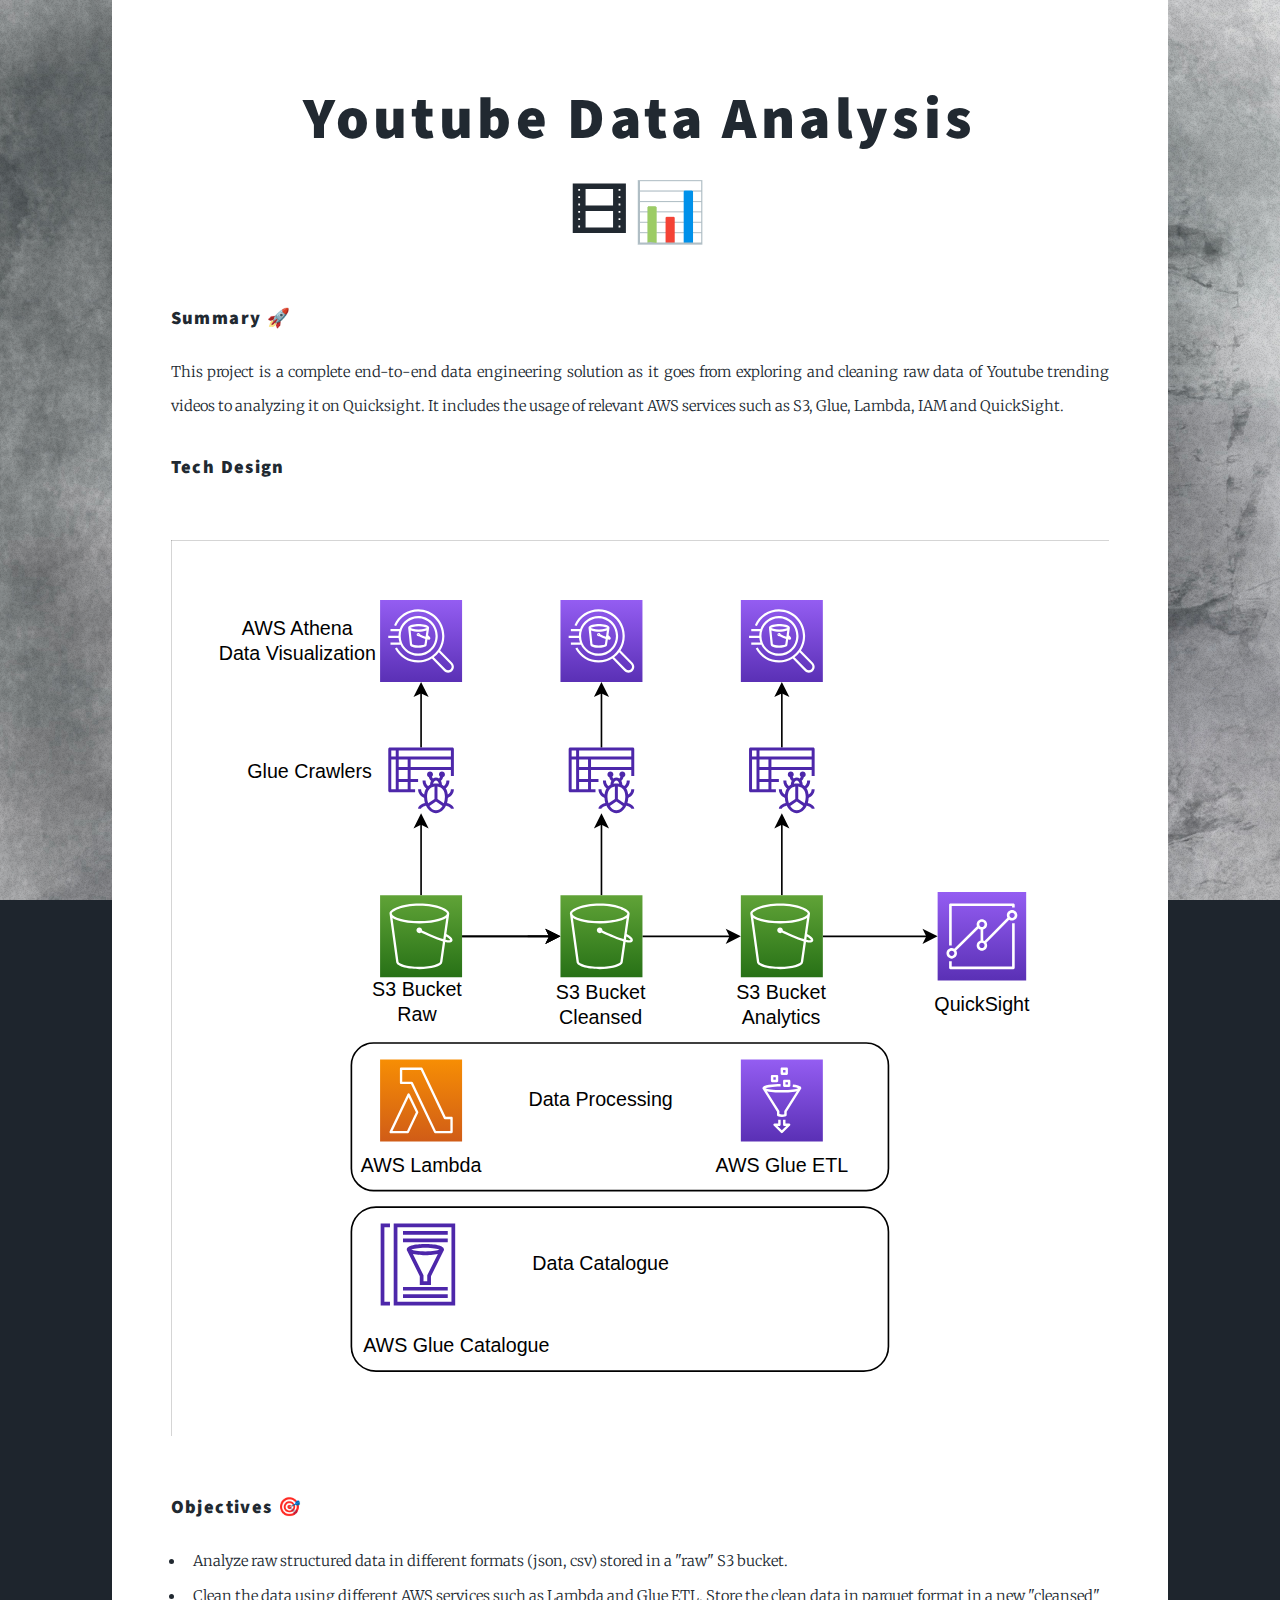
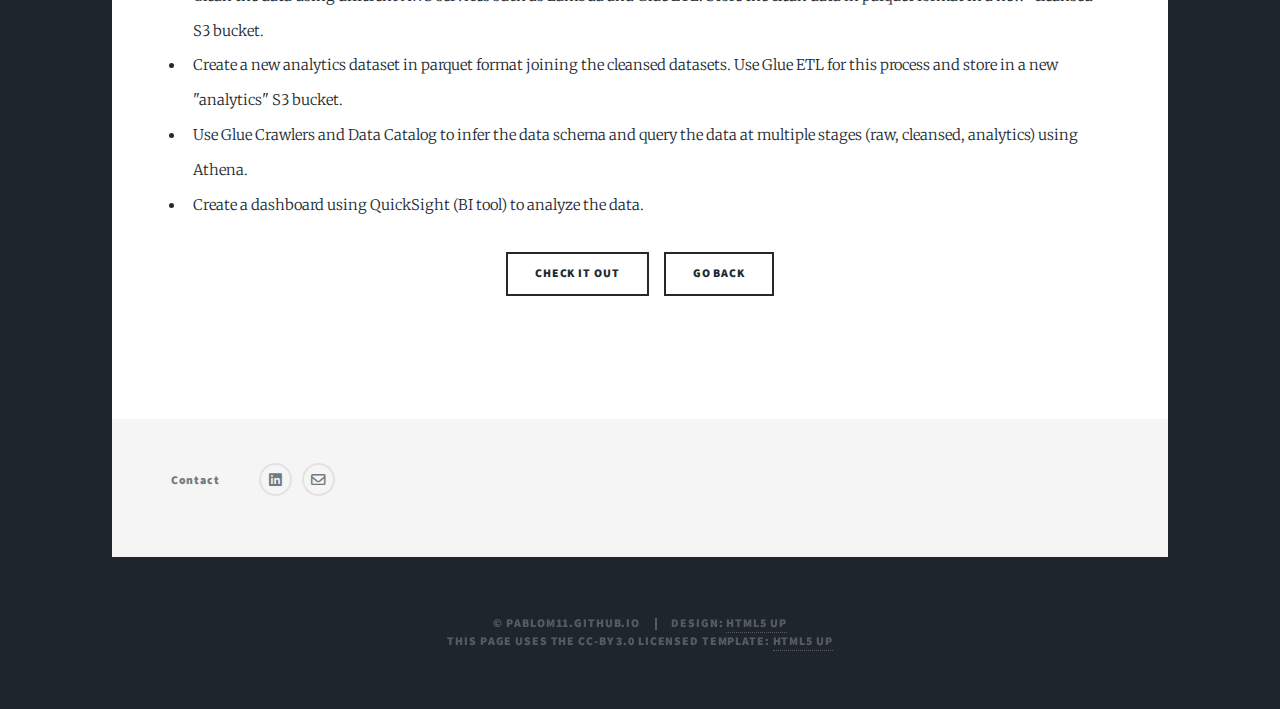
<file: proj_1.html>
<!DOCTYPE HTML>
<!--
	Massively by HTML5 UP
	html5up.net | @ajlkn
	Free for personal and commercial use under the CCA 3.0 license (html5up.net/license)
-->
<html>
	<head>
		<title>Youtube Data Analysis</title>
		<meta charset="utf-8" />
		<meta name="viewport" content="width=device-width, initial-scale=1, user-scalable=no" />
		<link rel="stylesheet" href="assets/css/main.css" />
		<noscript><link rel="stylesheet" href="assets/css/noscript.css" /></noscript>
	</head>
	<body class="is-preload">

		<!-- Wrapper -->
			<div id="wrapper">
				<!-- Main -->
					<div id="main">

						<!-- Post -->
							<section class="post">
                                <header class = "major">
                                    <h2>Youtube Data Analysis</h2>
									<h2>🎞📊</h2>
                                </header>
								<h3>Summary 🚀</h3>
                                <p>This project is a complete end-to-end data engineering solution as it goes from exploring and cleaning raw data of Youtube trending videos to analyzing it on Quicksight.
									It includes the usage of relevant AWS services such as S3, Glue, Lambda, IAM and QuickSight. </p>
								<h3>Tech Design</h3>
								<div class="image main"><img src="images/projects/project1_yt_de_techdesign.svg" alt="" /></div>
								<div class="row">
									<div class="">
										<h3>Objectives 🎯</h3>
										<ul>
											<li>Analyze raw structured data in different formats (json, csv) stored in a "raw" S3 bucket.</li>
											<li>Clean the data using different AWS services such as Lambda and Glue ETL. Store the clean data in parquet format in a new "cleansed" S3 bucket.</li>
											<li>Create a new analytics dataset in parquet format joining the cleansed datasets. Use Glue ETL for this process and store in a new "analytics" S3 bucket.</li>
											<li>Use Glue Crawlers and Data Catalog to infer the data schema and query the data at multiple stages (raw, cleansed, analytics) using Athena.</li>
											<li>Create a dashboard using QuickSight (BI tool) to analyze the data.</li>
										</ul>
									</div>
								</div>


								<ul class="actions special">
									<li><a href="https://github.com/pablom11/Data-Engineering-Projects/blob/main/01-Youtube-Data-Analysis/README.md" class="button" target="_blank">Check it out</a></li>
									<li><a href="index.html#posts" class="button">Go back</a></li>
								</ul>
								<br>
								
							</section>
					</div>

				<!-- Footer -->
                <footer id="footer">
                    <section class="split contact">
                        <section>
                            <h3>Contact</h3>
                            <ul class="icons alt">
                                <li><a href="https://www.linkedin.com/in/pablo-manzano-trovamala/" class="icon brands alt fa-linkedin"><span class="label">Linkedin</span></a></li>
                                <li><a href="mailto:pablomanzano110696@gmail.com" class="icon regular alt fa-envelope"><span class="label">Envelope</span></a></li>
                            </ul>
                        </section>
                    </section>
                </footer>

            <!-- Copyright -->
                <div id="copyright">
                    <ul><li>&copy; pablom11.github.io</li><li>Design: <a href="https://html5up.net">HTML5 UP</a></li></ul>
                    <ul><li>This page uses the CC-BY 3.0 licensed template: <a href="https://html5up.net">HTML5 UP</a></li></ul>
                </div>
			</div>

		<!-- Scripts -->
			<script src="assets/js/jquery.min.js"></script>
			<script src="assets/js/jquery.scrollex.min.js"></script>
			<script src="assets/js/jquery.scrolly.min.js"></script>
			<script src="assets/js/browser.min.js"></script>
			<script src="assets/js/breakpoints.min.js"></script>
			<script src="assets/js/util.js"></script>
			<script src="assets/js/main.js"></script>

	</body>
</html>
</file>
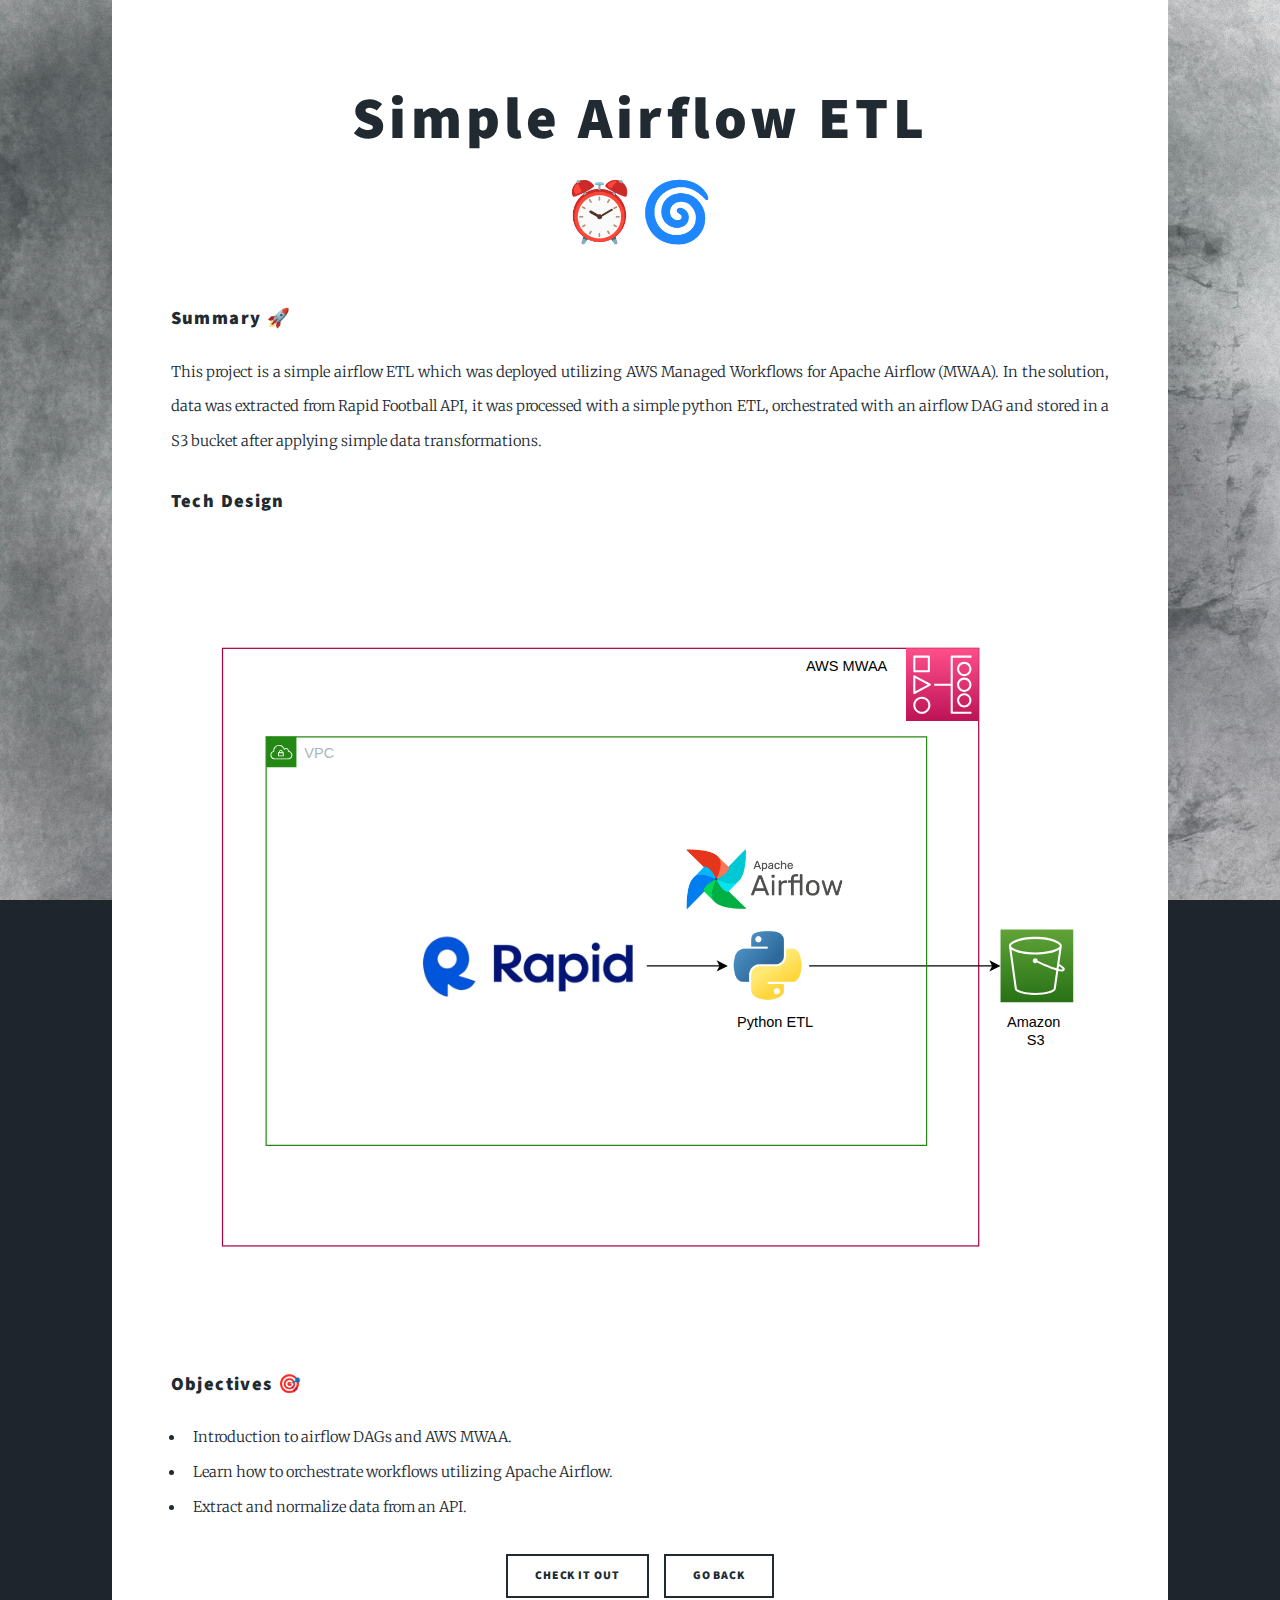
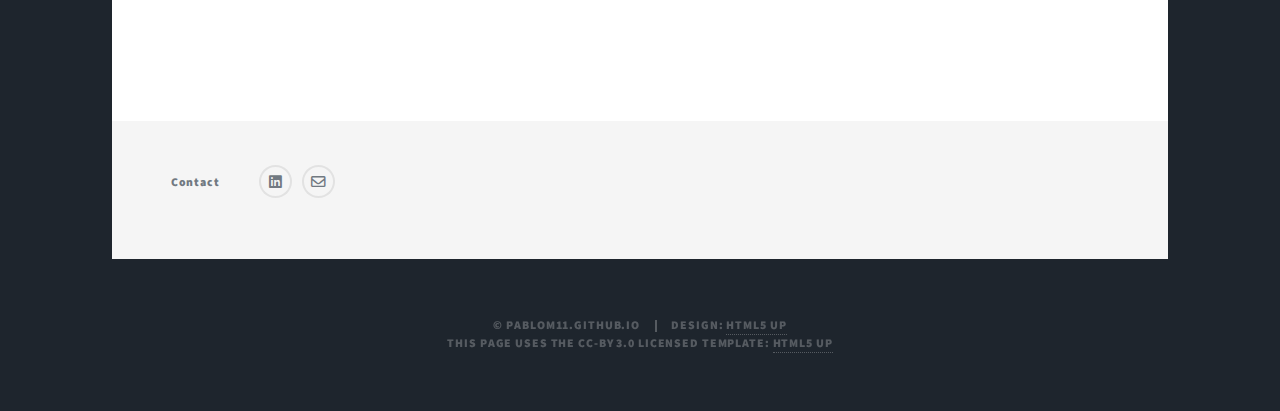
<file: proj_2.html>
<!DOCTYPE HTML>
<!--
	Massively by HTML5 UP
	html5up.net | @ajlkn
	Free for personal and commercial use under the CCA 3.0 license (html5up.net/license)
-->
<html>
	<head>
		<title>Simple Airflow ETL</title>
		<meta charset="utf-8" />
		<meta name="viewport" content="width=device-width, initial-scale=1, user-scalable=no" />
		<link rel="stylesheet" href="assets/css/main.css" />
		<noscript><link rel="stylesheet" href="assets/css/noscript.css" /></noscript>
	</head>
	<body class="is-preload">

		<!-- Wrapper -->
			<div id="wrapper">
				<!-- Main -->
					<div id="main">

						<!-- Post -->
							<section class="post">
                                <header class = "major">
                                    <h2>Simple Airflow ETL</h2>
									<h2>⏰🌀</h2>
                                </header>
								<h3>Summary 🚀</h3>
                                <p>This project is a simple airflow ETL which was deployed utilizing AWS Managed Workflows for Apache Airflow (MWAA). In the solution, data was extracted from Rapid Football API, it was processed with a simple python ETL, orchestrated with an airflow DAG and stored in a S3 bucket after applying simple data transformations.</p>
								<h3>Tech Design</h3>
								<div class="image main"><img src="images/projects/project2_af_de_techdesign.svg" alt="" /></div>
								<div class="row">
									<div class="">
										<h3>Objectives 🎯</h3>
										<ul>
											<li>Introduction to airflow DAGs and AWS MWAA.</li>
											<li>Learn how to orchestrate workflows utilizing Apache Airflow.</li>
											<li>Extract and normalize data from an API.</li>
										</ul>
									</div>
								</div>


								<ul class="actions special">
									<li><a href="https://github.com/pablom11/Data-Engineering-Projects/blob/main/02-Simple-Airflow-ETL/README.md" class="button" target="_blank">Check it out</a></li>
									<li><a href="index.html#posts" class="button">Go back</a></li>
								</ul>
								<br>
								
							</section>
					</div>

				<!-- Footer -->
                <footer id="footer">
                    <section class="split contact">
                        <section>
                            <h3>Contact</h3>
                            <ul class="icons alt">
                                <li><a href="https://www.linkedin.com/in/pablo-manzano-trovamala/" class="icon brands alt fa-linkedin"><span class="label">Linkedin</span></a></li>
                                <li><a href="mailto:pablomanzano110696@gmail.com" class="icon regular alt fa-envelope"><span class="label">Envelope</span></a></li>
                            </ul>
                        </section>
                    </section>
                </footer>

            <!-- Copyright -->
                <div id="copyright">
                    <ul><li>&copy; pablom11.github.io</li><li>Design: <a href="https://html5up.net">HTML5 UP</a></li></ul>
                    <ul><li>This page uses the CC-BY 3.0 licensed template: <a href="https://html5up.net">HTML5 UP</a></li></ul>
                </div>
			</div>

		<!-- Scripts -->
			<script src="assets/js/jquery.min.js"></script>
			<script src="assets/js/jquery.scrollex.min.js"></script>
			<script src="assets/js/jquery.scrolly.min.js"></script>
			<script src="assets/js/browser.min.js"></script>
			<script src="assets/js/breakpoints.min.js"></script>
			<script src="assets/js/util.js"></script>
			<script src="assets/js/main.js"></script>

	</body>
</html>
</file>
<file: assets/css/main.css>
@import url(fontawesome-all.min.css);
@import url("https://fonts.googleapis.com/css?family=Merriweather:300,700,300italic,700italic|Source+Sans+Pro:900");

/*
	Massively by HTML5 UP
	html5up.net | @ajlkn
	Free for personal and commercial use under the CCA 3.0 license (html5up.net/license)
*/

html, body, div, span, applet, object,
iframe, h1, h2, h3, h4, h5, h6, p, blockquote,
pre, a, abbr, acronym, address, big, cite,
code, del, dfn, em, img, ins, kbd, q, s, samp,
small, strike, strong, sub, sup, tt, var, b,
u, i, center, dl, dt, dd, ol, ul, li, fieldset,
form, label, legend, table, caption, tbody,
tfoot, thead, tr, th, td, article, aside,
canvas, details, embed, figure, figcaption,
footer, header, hgroup, menu, nav, output, ruby,
section, summary, time, mark, audio, video {
	margin: 0;
	padding: 0;
	border: 0;
	font-size: 100%;
	font: inherit;
	vertical-align: baseline;}

article, aside, details, figcaption, figure,
footer, header, hgroup, menu, nav, section {
	display: block;}

body {
	line-height: 1;
}

ol, ul {
	list-style: none;
}

blockquote, q {
	quotes: none;
}

	blockquote:before, blockquote:after, q:before, q:after {
		content: '';
		content: none;
	}

table {
	border-collapse: collapse;
	border-spacing: 0;
}

body {
	-webkit-text-size-adjust: none;
}

mark {
	background-color: transparent;
	color: inherit;
}

input::-moz-focus-inner {
	border: 0;
	padding: 0;
}

input, select, textarea {
	-moz-appearance: none;
	-webkit-appearance: none;
	-ms-appearance: none;
	appearance: none;
}

/* Basic */

	@-ms-viewport {
		width: device-width;
	}

	body {
		-ms-overflow-style: scrollbar;
	}

	@media screen and (max-width: 480px) {

		html, body {
			min-width: 320px;
		}

	}

	html {
		box-sizing: border-box;
	}

	*, *:before, *:after {
		box-sizing: inherit;
	}

	body {
		background-color: #1e252d;
	}

		body.is-preload *, body.is-preload *:before, body.is-preload *:after {
			-moz-animation: none !important;
			-webkit-animation: none !important;
			-ms-animation: none !important;
			animation: none !important;
			-moz-transition: none !important;
			-webkit-transition: none !important;
			-ms-transition: none !important;
			transition: none !important;
		}

/* Type */

	html {
		font-size: 16pt;
	}

		@media screen and (max-width: 1680px) {

			html {
				font-size: 12pt;
			}

		}

		@media screen and (max-width: 1280px) {

			html {
				font-size: 11pt;
			}

		}

		@media screen and (max-width: 360px) {

			html {
				font-size: 10pt;
			}

		}

	body {
		color: #212931;
	}

	body, input, select, textarea {
		font-family: "Merriweather", Georgia, serif;
		font-weight: 300;
		font-size: 1rem;
		line-height: 2.375;
	}

	a {
		-moz-transition: color 0.2s ease-in-out, background-color 0.2s ease-in-out, border-color 0.2s ease-in-out, box-shadow 0.2s ease-in-out;
		-webkit-transition: color 0.2s ease-in-out, background-color 0.2s ease-in-out, border-color 0.2s ease-in-out, box-shadow 0.2s ease-in-out;
		-ms-transition: color 0.2s ease-in-out, background-color 0.2s ease-in-out, border-color 0.2s ease-in-out, box-shadow 0.2s ease-in-out;
		transition: color 0.2s ease-in-out, background-color 0.2s ease-in-out, border-color 0.2s ease-in-out, box-shadow 0.2s ease-in-out;
		border-bottom: dotted 1px;
		text-decoration: none;
	}

		a:hover {
			border-bottom-color: transparent;
		}

	strong, b {
		font-weight: 600;
	}

	em, i {
		font-style: italic;
	}

	p {
		text-align: justify;
		margin: 0 0 2rem 0;
	}

	h1, h2, h3, h4, h5, h6 {
		font-family: "Source Sans Pro", Helvetica, sans-serif;
		font-weight: 900;
		line-height: 1.5;
		letter-spacing: 0.075em;
		text-transform: none;
		margin: 0 0 1rem 0;
	}

		h1 a, h2 a, h3 a, h4 a, h5 a, h6 a {
			border-bottom: 0;
			color: inherit;
			text-decoration: none;
		}

	h1 {
		font-size: 4rem;
		line-height: 1.1;
		margin: 0 0 2rem 0;
	}

	h2 {
		font-size: 1.75rem;
		line-height: 1.3;
		margin: 0 0 1.5rem 0;
	}

	h3 {
		font-size: 1.25rem;
		margin: 0 0 1.5rem 0;
	}

	h4 {
		font-size: 1rem;
	}

	h5 {
		font-size: 0.9rem;
	}

	h6 {
		font-size: 0.8rem;
	}

	sub {
		font-size: 0.8rem;
		position: relative;
		top: 0.5rem;
	}

	sup {
		font-size: 0.8rem;
		position: relative;
		top: -0.5rem;
	}

	blockquote {
		border-left: solid 4px;
		font-style: italic;
		margin: 0 0 2rem 0;
		padding: 0.5rem 0 0.5rem 2rem;
	}

	code {
		border: solid 2px;
		font-family: "Courier New", monospace;
		font-size: 0.9rem;
		margin: 0 0.25rem;
		padding: 0.25rem 0.65rem;
	}

	pre {
		-webkit-overflow-scrolling: touch;
		font-family: "Courier New", monospace;
		font-size: 0.9rem;
		margin: 0 0 2rem 0;
	}

		pre code {
			display: block;
			line-height: 1.75;
			padding: 1rem 1.5rem;
			overflow-x: auto;
		}

	hr {
		border: 0;
		border-bottom: solid 2px;
		margin: 3rem 0;
	}

		hr.major {
			margin: 5rem 0;
		}

	.align-left {
		text-align: left;
	}

	.align-center {
		text-align: center;
	}

	.align-right {
		text-align: right;
	}

	input, select, textarea {
		color: #212931;
	}

	a {
		color: #212931;
		border-bottom-color: rgba(33, 41, 49, 0.5);
	}

		a:hover {
			border-bottom-color: transparent;
			color: #18bfef !important;
		}

	strong, b {
		color: #212931;
	}

	h1, h2, h3, h4, h5, h6 {
		color: #212931;
	}

	blockquote {
		border-left-color: #eeeeee;
	}

	code {
		background: rgba(220, 220, 220, 0.25);
		border-color: #eeeeee;
	}

	hr {
		border-bottom-color: #eeeeee;
	}

/* Row */

	.row {
		display: flex;
		flex-wrap: wrap;
		box-sizing: border-box;
		align-items: stretch;
	}

		.row > * {
			box-sizing: border-box;
		}

		.row.gtr-uniform > * > :last-child {
			margin-bottom: 0;
		}

		.row.aln-left {
			justify-content: flex-start;
		}

		.row.aln-center {
			justify-content: center;
		}

		.row.aln-right {
			justify-content: flex-end;
		}

		.row.aln-top {
			align-items: flex-start;
		}

		.row.aln-middle {
			align-items: center;
		}

		.row.aln-bottom {
			align-items: flex-end;
		}

		.row > .imp {
			order: -1;
		}

		.row > .col-1 {
			width: 8.33333%;
		}

		.row > .off-1 {
			margin-left: 8.33333%;
		}

		.row > .col-2 {
			width: 16.66667%;
		}

		.row > .off-2 {
			margin-left: 16.66667%;
		}

		.row > .col-3 {
			width: 25%;
		}

		.row > .off-3 {
			margin-left: 25%;
		}

		.row > .col-4 {
			width: 33.33333%;
		}

		.row > .off-4 {
			margin-left: 33.33333%;
		}

		.row > .col-5 {
			width: 41.66667%;
		}

		.row > .off-5 {
			margin-left: 41.66667%;
		}

		.row > .col-6 {
			width: 50%;
		}

		.row > .off-6 {
			margin-left: 50%;
		}

		.row > .col-7 {
			width: 58.33333%;
		}

		.row > .off-7 {
			margin-left: 58.33333%;
		}

		.row > .col-8 {
			width: 66.66667%;
		}

		.row > .off-8 {
			margin-left: 66.66667%;
		}

		.row > .col-9 {
			width: 75%;
		}

		.row > .off-9 {
			margin-left: 75%;
		}

		.row > .col-10 {
			width: 83.33333%;
		}

		.row > .off-10 {
			margin-left: 83.33333%;
		}

		.row > .col-11 {
			width: 91.66667%;
		}

		.row > .off-11 {
			margin-left: 91.66667%;
		}

		.row > .col-12 {
			width: 100%;
		}

		.row > .off-12 {
			margin-left: 100%;
		}

		.row.gtr-0 {
			margin-top: 0;
			margin-left: 0rem;
		}

			.row.gtr-0 > * {
				padding: 0 0 0 0rem;
			}

			.row.gtr-0.gtr-uniform {
				margin-top: 0rem;
			}

				.row.gtr-0.gtr-uniform > * {
					padding-top: 0rem;
				}

		.row.gtr-25 {
			margin-top: 0;
			margin-left: -0.375rem;
		}

			.row.gtr-25 > * {
				padding: 0 0 0 0.375rem;
			}

			.row.gtr-25.gtr-uniform {
				margin-top: -0.375rem;
			}

				.row.gtr-25.gtr-uniform > * {
					padding-top: 0.375rem;
				}

		.row.gtr-50 {
			margin-top: 0;
			margin-left: -0.75rem;
		}

			.row.gtr-50 > * {
				padding: 0 0 0 0.75rem;
			}

			.row.gtr-50.gtr-uniform {
				margin-top: -0.75rem;
			}

				.row.gtr-50.gtr-uniform > * {
					padding-top: 0.75rem;
				}

		.row {
			margin-top: 0;
			margin-left: -1.5rem;
		}

			.row > * {
				padding: 0 0 0 1.5rem;
			}

			.row.gtr-uniform {
				margin-top: -1.5rem;
			}

				.row.gtr-uniform > * {
					padding-top: 1.5rem;
				}

		.row.gtr-150 {
			margin-top: 0;
			margin-left: -2.25rem;
		}

			.row.gtr-150 > * {
				padding: 0 0 0 2.25rem;
			}

			.row.gtr-150.gtr-uniform {
				margin-top: -2.25rem;
			}

				.row.gtr-150.gtr-uniform > * {
					padding-top: 2.25rem;
				}

		.row.gtr-200 {
			margin-top: 0;
			margin-left: -3rem;
		}

			.row.gtr-200 > * {
				padding: 0 0 0 3rem;
			}

			.row.gtr-200.gtr-uniform {
				margin-top: -3rem;
			}

				.row.gtr-200.gtr-uniform > * {
					padding-top: 3rem;
				}

		@media screen and (max-width: 1680px) {

			.row {
				display: flex;
				flex-wrap: wrap;
				box-sizing: border-box;
				align-items: stretch;
			}

				.row > * {
					box-sizing: border-box;
				}

				.row.gtr-uniform > * > :last-child {
					margin-bottom: 0;
				}

				.row.aln-left {
					justify-content: flex-start;
				}

				.row.aln-center {
					justify-content: center;
				}

				.row.aln-right {
					justify-content: flex-end;
				}

				.row.aln-top {
					align-items: flex-start;
				}

				.row.aln-middle {
					align-items: center;
				}

				.row.aln-bottom {
					align-items: flex-end;
				}

				.row > .imp-xlarge {
					order: -1;
				}

				.row > .col-1-xlarge {
					width: 8.33333%;
				}

				.row > .off-1-xlarge {
					margin-left: 8.33333%;
				}

				.row > .col-2-xlarge {
					width: 16.66667%;
				}

				.row > .off-2-xlarge {
					margin-left: 16.66667%;
				}

				.row > .col-3-xlarge {
					width: 25%;
				}

				.row > .off-3-xlarge {
					margin-left: 25%;
				}

				.row > .col-4-xlarge {
					width: 33.33333%;
				}

				.row > .off-4-xlarge {
					margin-left: 33.33333%;
				}

				.row > .col-5-xlarge {
					width: 41.66667%;
				}

				.row > .off-5-xlarge {
					margin-left: 41.66667%;
				}

				.row > .col-6-xlarge {
					width: 50%;
				}

				.row > .off-6-xlarge {
					margin-left: 50%;
				}

				.row > .col-7-xlarge {
					width: 58.33333%;
				}

				.row > .off-7-xlarge {
					margin-left: 58.33333%;
				}

				.row > .col-8-xlarge {
					width: 66.66667%;
				}

				.row > .off-8-xlarge {
					margin-left: 66.66667%;
				}

				.row > .col-9-xlarge {
					width: 75%;
				}

				.row > .off-9-xlarge {
					margin-left: 75%;
				}

				.row > .col-10-xlarge {
					width: 83.33333%;
				}

				.row > .off-10-xlarge {
					margin-left: 83.33333%;
				}

				.row > .col-11-xlarge {
					width: 91.66667%;
				}

				.row > .off-11-xlarge {
					margin-left: 91.66667%;
				}

				.row > .col-12-xlarge {
					width: 100%;
				}

				.row > .off-12-xlarge {
					margin-left: 100%;
				}

				.row.gtr-0 {
					margin-top: 0;
					margin-left: 0rem;
				}

					.row.gtr-0 > * {
						padding: 0 0 0 0rem;
					}

					.row.gtr-0.gtr-uniform {
						margin-top: 0rem;
					}

						.row.gtr-0.gtr-uniform > * {
							padding-top: 0rem;
						}

				.row.gtr-25 {
					margin-top: 0;
					margin-left: -0.375rem;
				}

					.row.gtr-25 > * {
						padding: 0 0 0 0.375rem;
					}

					.row.gtr-25.gtr-uniform {
						margin-top: -0.375rem;
					}

						.row.gtr-25.gtr-uniform > * {
							padding-top: 0.375rem;
						}

				.row.gtr-50 {
					margin-top: 0;
					margin-left: -0.75rem;
				}

					.row.gtr-50 > * {
						padding: 0 0 0 0.75rem;
					}

					.row.gtr-50.gtr-uniform {
						margin-top: -0.75rem;
					}

						.row.gtr-50.gtr-uniform > * {
							padding-top: 0.75rem;
						}

				.row {
					margin-top: 0;
					margin-left: -1.5rem;
				}

					.row > * {
						padding: 0 0 0 1.5rem;
					}

					.row.gtr-uniform {
						margin-top: -1.5rem;
					}

						.row.gtr-uniform > * {
							padding-top: 1.5rem;
						}

				.row.gtr-150 {
					margin-top: 0;
					margin-left: -2.25rem;
				}

					.row.gtr-150 > * {
						padding: 0 0 0 2.25rem;
					}

					.row.gtr-150.gtr-uniform {
						margin-top: -2.25rem;
					}

						.row.gtr-150.gtr-uniform > * {
							padding-top: 2.25rem;
						}

				.row.gtr-200 {
					margin-top: 0;
					margin-left: -3rem;
				}

					.row.gtr-200 > * {
						padding: 0 0 0 3rem;
					}

					.row.gtr-200.gtr-uniform {
						margin-top: -3rem;
					}

						.row.gtr-200.gtr-uniform > * {
							padding-top: 3rem;
						}

		}

		@media screen and (max-width: 1280px) {

			.row {
				display: flex;
				flex-wrap: wrap;
				box-sizing: border-box;
				align-items: stretch;
			}

				.row > * {
					box-sizing: border-box;
				}

				.row.gtr-uniform > * > :last-child {
					margin-bottom: 0;
				}

				.row.aln-left {
					justify-content: flex-start;
				}

				.row.aln-center {
					justify-content: center;
				}

				.row.aln-right {
					justify-content: flex-end;
				}

				.row.aln-top {
					align-items: flex-start;
				}

				.row.aln-middle {
					align-items: center;
				}

				.row.aln-bottom {
					align-items: flex-end;
				}

				.row > .imp-large {
					order: -1;
				}

				.row > .col-1-large {
					width: 8.33333%;
				}

				.row > .off-1-large {
					margin-left: 8.33333%;
				}

				.row > .col-2-large {
					width: 16.66667%;
				}

				.row > .off-2-large {
					margin-left: 16.66667%;
				}

				.row > .col-3-large {
					width: 25%;
				}

				.row > .off-3-large {
					margin-left: 25%;
				}

				.row > .col-4-large {
					width: 33.33333%;
				}

				.row > .off-4-large {
					margin-left: 33.33333%;
				}

				.row > .col-5-large {
					width: 41.66667%;
				}

				.row > .off-5-large {
					margin-left: 41.66667%;
				}

				.row > .col-6-large {
					width: 50%;
				}

				.row > .off-6-large {
					margin-left: 50%;
				}

				.row > .col-7-large {
					width: 58.33333%;
				}

				.row > .off-7-large {
					margin-left: 58.33333%;
				}

				.row > .col-8-large {
					width: 66.66667%;
				}

				.row > .off-8-large {
					margin-left: 66.66667%;
				}

				.row > .col-9-large {
					width: 75%;
				}

				.row > .off-9-large {
					margin-left: 75%;
				}

				.row > .col-10-large {
					width: 83.33333%;
				}

				.row > .off-10-large {
					margin-left: 83.33333%;
				}

				.row > .col-11-large {
					width: 91.66667%;
				}

				.row > .off-11-large {
					margin-left: 91.66667%;
				}

				.row > .col-12-large {
					width: 100%;
				}

				.row > .off-12-large {
					margin-left: 100%;
				}

				.row.gtr-0 {
					margin-top: 0;
					margin-left: 0rem;
				}

					.row.gtr-0 > * {
						padding: 0 0 0 0rem;
					}

					.row.gtr-0.gtr-uniform {
						margin-top: 0rem;
					}

						.row.gtr-0.gtr-uniform > * {
							padding-top: 0rem;
						}

				.row.gtr-25 {
					margin-top: 0;
					margin-left: -0.375rem;
				}

					.row.gtr-25 > * {
						padding: 0 0 0 0.375rem;
					}

					.row.gtr-25.gtr-uniform {
						margin-top: -0.375rem;
					}

						.row.gtr-25.gtr-uniform > * {
							padding-top: 0.375rem;
						}

				.row.gtr-50 {
					margin-top: 0;
					margin-left: -0.75rem;
				}

					.row.gtr-50 > * {
						padding: 0 0 0 0.75rem;
					}

					.row.gtr-50.gtr-uniform {
						margin-top: -0.75rem;
					}

						.row.gtr-50.gtr-uniform > * {
							padding-top: 0.75rem;
						}

				.row {
					margin-top: 0;
					margin-left: -1.5rem;
				}

					.row > * {
						padding: 0 0 0 1.5rem;
					}

					.row.gtr-uniform {
						margin-top: -1.5rem;
					}

						.row.gtr-uniform > * {
							padding-top: 1.5rem;
						}

				.row.gtr-150 {
					margin-top: 0;
					margin-left: -2.25rem;
				}

					.row.gtr-150 > * {
						padding: 0 0 0 2.25rem;
					}

					.row.gtr-150.gtr-uniform {
						margin-top: -2.25rem;
					}

						.row.gtr-150.gtr-uniform > * {
							padding-top: 2.25rem;
						}

				.row.gtr-200 {
					margin-top: 0;
					margin-left: -3rem;
				}

					.row.gtr-200 > * {
						padding: 0 0 0 3rem;
					}

					.row.gtr-200.gtr-uniform {
						margin-top: -3rem;
					}

						.row.gtr-200.gtr-uniform > * {
							padding-top: 3rem;
						}

		}

		@media screen and (max-width: 980px) {

			.row {
				display: flex;
				flex-wrap: wrap;
				box-sizing: border-box;
				align-items: stretch;
			}

				.row > * {
					box-sizing: border-box;
				}

				.row.gtr-uniform > * > :last-child {
					margin-bottom: 0;
				}

				.row.aln-left {
					justify-content: flex-start;
				}

				.row.aln-center {
					justify-content: center;
				}

				.row.aln-right {
					justify-content: flex-end;
				}

				.row.aln-top {
					align-items: flex-start;
				}

				.row.aln-middle {
					align-items: center;
				}

				.row.aln-bottom {
					align-items: flex-end;
				}

				.row > .imp-medium {
					order: -1;
				}

				.row > .col-1-medium {
					width: 8.33333%;
				}

				.row > .off-1-medium {
					margin-left: 8.33333%;
				}

				.row > .col-2-medium {
					width: 16.66667%;
				}

				.row > .off-2-medium {
					margin-left: 16.66667%;
				}

				.row > .col-3-medium {
					width: 25%;
				}

				.row > .off-3-medium {
					margin-left: 25%;
				}

				.row > .col-4-medium {
					width: 33.33333%;
				}

				.row > .off-4-medium {
					margin-left: 33.33333%;
				}

				.row > .col-5-medium {
					width: 41.66667%;
				}

				.row > .off-5-medium {
					margin-left: 41.66667%;
				}

				.row > .col-6-medium {
					width: 50%;
				}

				.row > .off-6-medium {
					margin-left: 50%;
				}

				.row > .col-7-medium {
					width: 58.33333%;
				}

				.row > .off-7-medium {
					margin-left: 58.33333%;
				}

				.row > .col-8-medium {
					width: 66.66667%;
				}

				.row > .off-8-medium {
					margin-left: 66.66667%;
				}

				.row > .col-9-medium {
					width: 75%;
				}

				.row > .off-9-medium {
					margin-left: 75%;
				}

				.row > .col-10-medium {
					width: 83.33333%;
				}

				.row > .off-10-medium {
					margin-left: 83.33333%;
				}

				.row > .col-11-medium {
					width: 91.66667%;
				}

				.row > .off-11-medium {
					margin-left: 91.66667%;
				}

				.row > .col-12-medium {
					width: 100%;
				}

				.row > .off-12-medium {
					margin-left: 100%;
				}

				.row.gtr-0 {
					margin-top: 0;
					margin-left: 0rem;
				}

					.row.gtr-0 > * {
						padding: 0 0 0 0rem;
					}

					.row.gtr-0.gtr-uniform {
						margin-top: 0rem;
					}

						.row.gtr-0.gtr-uniform > * {
							padding-top: 0rem;
						}

				.row.gtr-25 {
					margin-top: 0;
					margin-left: -0.375rem;
				}

					.row.gtr-25 > * {
						padding: 0 0 0 0.375rem;
					}

					.row.gtr-25.gtr-uniform {
						margin-top: -0.375rem;
					}

						.row.gtr-25.gtr-uniform > * {
							padding-top: 0.375rem;
						}

				.row.gtr-50 {
					margin-top: 0;
					margin-left: -0.75rem;
				}

					.row.gtr-50 > * {
						padding: 0 0 0 0.75rem;
					}

					.row.gtr-50.gtr-uniform {
						margin-top: -0.75rem;
					}

						.row.gtr-50.gtr-uniform > * {
							padding-top: 0.75rem;
						}

				.row {
					margin-top: 0;
					margin-left: -1.5rem;
				}

					.row > * {
						padding: 0 0 0 1.5rem;
					}

					.row.gtr-uniform {
						margin-top: -1.5rem;
					}

						.row.gtr-uniform > * {
							padding-top: 1.5rem;
						}

				.row.gtr-150 {
					margin-top: 0;
					margin-left: -2.25rem;
				}

					.row.gtr-150 > * {
						padding: 0 0 0 2.25rem;
					}

					.row.gtr-150.gtr-uniform {
						margin-top: -2.25rem;
					}

						.row.gtr-150.gtr-uniform > * {
							padding-top: 2.25rem;
						}

				.row.gtr-200 {
					margin-top: 0;
					margin-left: -3rem;
				}

					.row.gtr-200 > * {
						padding: 0 0 0 3rem;
					}

					.row.gtr-200.gtr-uniform {
						margin-top: -3rem;
					}

						.row.gtr-200.gtr-uniform > * {
							padding-top: 3rem;
						}

		}

		@media screen and (max-width: 736px) {

			.row {
				display: flex;
				flex-wrap: wrap;
				box-sizing: border-box;
				align-items: stretch;
			}

				.row > * {
					box-sizing: border-box;
				}

				.row.gtr-uniform > * > :last-child {
					margin-bottom: 0;
				}

				.row.aln-left {
					justify-content: flex-start;
				}

				.row.aln-center {
					justify-content: center;
				}

				.row.aln-right {
					justify-content: flex-end;
				}

				.row.aln-top {
					align-items: flex-start;
				}

				.row.aln-middle {
					align-items: center;
				}

				.row.aln-bottom {
					align-items: flex-end;
				}

				.row > .imp-small {
					order: -1;
				}

				.row > .col-1-small {
					width: 8.33333%;
				}

				.row > .off-1-small {
					margin-left: 8.33333%;
				}

				.row > .col-2-small {
					width: 16.66667%;
				}

				.row > .off-2-small {
					margin-left: 16.66667%;
				}

				.row > .col-3-small {
					width: 25%;
				}

				.row > .off-3-small {
					margin-left: 25%;
				}

				.row > .col-4-small {
					width: 33.33333%;
				}

				.row > .off-4-small {
					margin-left: 33.33333%;
				}

				.row > .col-5-small {
					width: 41.66667%;
				}

				.row > .off-5-small {
					margin-left: 41.66667%;
				}

				.row > .col-6-small {
					width: 50%;
				}

				.row > .off-6-small {
					margin-left: 50%;
				}

				.row > .col-7-small {
					width: 58.33333%;
				}

				.row > .off-7-small {
					margin-left: 58.33333%;
				}

				.row > .col-8-small {
					width: 66.66667%;
				}

				.row > .off-8-small {
					margin-left: 66.66667%;
				}

				.row > .col-9-small {
					width: 75%;
				}

				.row > .off-9-small {
					margin-left: 75%;
				}

				.row > .col-10-small {
					width: 83.33333%;
				}

				.row > .off-10-small {
					margin-left: 83.33333%;
				}

				.row > .col-11-small {
					width: 91.66667%;
				}

				.row > .off-11-small {
					margin-left: 91.66667%;
				}

				.row > .col-12-small {
					width: 100%;
				}

				.row > .off-12-small {
					margin-left: 100%;
				}

				.row.gtr-0 {
					margin-top: 0;
					margin-left: 0rem;
				}

					.row.gtr-0 > * {
						padding: 0 0 0 0rem;
					}

					.row.gtr-0.gtr-uniform {
						margin-top: 0rem;
					}

						.row.gtr-0.gtr-uniform > * {
							padding-top: 0rem;
						}

				.row.gtr-25 {
					margin-top: 0;
					margin-left: -0.375rem;
				}

					.row.gtr-25 > * {
						padding: 0 0 0 0.375rem;
					}

					.row.gtr-25.gtr-uniform {
						margin-top: -0.375rem;
					}

						.row.gtr-25.gtr-uniform > * {
							padding-top: 0.375rem;
						}

				.row.gtr-50 {
					margin-top: 0;
					margin-left: -0.75rem;
				}

					.row.gtr-50 > * {
						padding: 0 0 0 0.75rem;
					}

					.row.gtr-50.gtr-uniform {
						margin-top: -0.75rem;
					}

						.row.gtr-50.gtr-uniform > * {
							padding-top: 0.75rem;
						}

				.row {
					margin-top: 0;
					margin-left: -1.5rem;
				}

					.row > * {
						padding: 0 0 0 1.5rem;
					}

					.row.gtr-uniform {
						margin-top: -1.5rem;
					}

						.row.gtr-uniform > * {
							padding-top: 1.5rem;
						}

				.row.gtr-150 {
					margin-top: 0;
					margin-left: -2.25rem;
				}

					.row.gtr-150 > * {
						padding: 0 0 0 2.25rem;
					}

					.row.gtr-150.gtr-uniform {
						margin-top: -2.25rem;
					}

						.row.gtr-150.gtr-uniform > * {
							padding-top: 2.25rem;
						}

				.row.gtr-200 {
					margin-top: 0;
					margin-left: -3rem;
				}

					.row.gtr-200 > * {
						padding: 0 0 0 3rem;
					}

					.row.gtr-200.gtr-uniform {
						margin-top: -3rem;
					}

						.row.gtr-200.gtr-uniform > * {
							padding-top: 3rem;
						}

		}

		@media screen and (max-width: 480px) {

			.row {
				display: flex;
				flex-wrap: wrap;
				box-sizing: border-box;
				align-items: stretch;
			}

				.row > * {
					box-sizing: border-box;
				}

				.row.gtr-uniform > * > :last-child {
					margin-bottom: 0;
				}

				.row.aln-left {
					justify-content: flex-start;
				}

				.row.aln-center {
					justify-content: center;
				}

				.row.aln-right {
					justify-content: flex-end;
				}

				.row.aln-top {
					align-items: flex-start;
				}

				.row.aln-middle {
					align-items: center;
				}

				.row.aln-bottom {
					align-items: flex-end;
				}

				.row > .imp-xsmall {
					order: -1;
				}

				.row > .col-1-xsmall {
					width: 8.33333%;
				}

				.row > .off-1-xsmall {
					margin-left: 8.33333%;
				}

				.row > .col-2-xsmall {
					width: 16.66667%;
				}

				.row > .off-2-xsmall {
					margin-left: 16.66667%;
				}

				.row > .col-3-xsmall {
					width: 25%;
				}

				.row > .off-3-xsmall {
					margin-left: 25%;
				}

				.row > .col-4-xsmall {
					width: 33.33333%;
				}

				.row > .off-4-xsmall {
					margin-left: 33.33333%;
				}

				.row > .col-5-xsmall {
					width: 41.66667%;
				}

				.row > .off-5-xsmall {
					margin-left: 41.66667%;
				}

				.row > .col-6-xsmall {
					width: 50%;
				}

				.row > .off-6-xsmall {
					margin-left: 50%;
				}

				.row > .col-7-xsmall {
					width: 58.33333%;
				}

				.row > .off-7-xsmall {
					margin-left: 58.33333%;
				}

				.row > .col-8-xsmall {
					width: 66.66667%;
				}

				.row > .off-8-xsmall {
					margin-left: 66.66667%;
				}

				.row > .col-9-xsmall {
					width: 75%;
				}

				.row > .off-9-xsmall {
					margin-left: 75%;
				}

				.row > .col-10-xsmall {
					width: 83.33333%;
				}

				.row > .off-10-xsmall {
					margin-left: 83.33333%;
				}

				.row > .col-11-xsmall {
					width: 91.66667%;
				}

				.row > .off-11-xsmall {
					margin-left: 91.66667%;
				}

				.row > .col-12-xsmall {
					width: 100%;
				}

				.row > .off-12-xsmall {
					margin-left: 100%;
				}

				.row.gtr-0 {
					margin-top: 0;
					margin-left: 0rem;
				}

					.row.gtr-0 > * {
						padding: 0 0 0 0rem;
					}

					.row.gtr-0.gtr-uniform {
						margin-top: 0rem;
					}

						.row.gtr-0.gtr-uniform > * {
							padding-top: 0rem;
						}

				.row.gtr-25 {
					margin-top: 0;
					margin-left: -0.375rem;
				}

					.row.gtr-25 > * {
						padding: 0 0 0 0.375rem;
					}

					.row.gtr-25.gtr-uniform {
						margin-top: -0.375rem;
					}

						.row.gtr-25.gtr-uniform > * {
							padding-top: 0.375rem;
						}

				.row.gtr-50 {
					margin-top: 0;
					margin-left: -0.75rem;
				}

					.row.gtr-50 > * {
						padding: 0 0 0 0.75rem;
					}

					.row.gtr-50.gtr-uniform {
						margin-top: -0.75rem;
					}

						.row.gtr-50.gtr-uniform > * {
							padding-top: 0.75rem;
						}

				.row {
					margin-top: 0;
					margin-left: -1.5rem;
				}

					.row > * {
						padding: 0 0 0 1.5rem;
					}

					.row.gtr-uniform {
						margin-top: -1.5rem;
					}

						.row.gtr-uniform > * {
							padding-top: 1.5rem;
						}

				.row.gtr-150 {
					margin-top: 0;
					margin-left: -2.25rem;
				}

					.row.gtr-150 > * {
						padding: 0 0 0 2.25rem;
					}

					.row.gtr-150.gtr-uniform {
						margin-top: -2.25rem;
					}

						.row.gtr-150.gtr-uniform > * {
							padding-top: 2.25rem;
						}

				.row.gtr-200 {
					margin-top: 0;
					margin-left: -3rem;
				}

					.row.gtr-200 > * {
						padding: 0 0 0 3rem;
					}

					.row.gtr-200.gtr-uniform {
						margin-top: -3rem;
					}

						.row.gtr-200.gtr-uniform > * {
							padding-top: 3rem;
						}

		}

		@media screen and (max-width: 360px) {

			.row {
				display: flex;
				flex-wrap: wrap;
				box-sizing: border-box;
				align-items: stretch;
			}

				.row > * {
					box-sizing: border-box;
				}

				.row.gtr-uniform > * > :last-child {
					margin-bottom: 0;
				}

				.row.aln-left {
					justify-content: flex-start;
				}

				.row.aln-center {
					justify-content: center;
				}

				.row.aln-right {
					justify-content: flex-end;
				}

				.row.aln-top {
					align-items: flex-start;
				}

				.row.aln-middle {
					align-items: center;
				}

				.row.aln-bottom {
					align-items: flex-end;
				}

				.row > .imp-xxsmall {
					order: -1;
				}

				.row > .col-1-xxsmall {
					width: 8.33333%;
				}

				.row > .off-1-xxsmall {
					margin-left: 8.33333%;
				}

				.row > .col-2-xxsmall {
					width: 16.66667%;
				}

				.row > .off-2-xxsmall {
					margin-left: 16.66667%;
				}

				.row > .col-3-xxsmall {
					width: 25%;
				}

				.row > .off-3-xxsmall {
					margin-left: 25%;
				}

				.row > .col-4-xxsmall {
					width: 33.33333%;
				}

				.row > .off-4-xxsmall {
					margin-left: 33.33333%;
				}

				.row > .col-5-xxsmall {
					width: 41.66667%;
				}

				.row > .off-5-xxsmall {
					margin-left: 41.66667%;
				}

				.row > .col-6-xxsmall {
					width: 50%;
				}

				.row > .off-6-xxsmall {
					margin-left: 50%;
				}

				.row > .col-7-xxsmall {
					width: 58.33333%;
				}

				.row > .off-7-xxsmall {
					margin-left: 58.33333%;
				}

				.row > .col-8-xxsmall {
					width: 66.66667%;
				}

				.row > .off-8-xxsmall {
					margin-left: 66.66667%;
				}

				.row > .col-9-xxsmall {
					width: 75%;
				}

				.row > .off-9-xxsmall {
					margin-left: 75%;
				}

				.row > .col-10-xxsmall {
					width: 83.33333%;
				}

				.row > .off-10-xxsmall {
					margin-left: 83.33333%;
				}

				.row > .col-11-xxsmall {
					width: 91.66667%;
				}

				.row > .off-11-xxsmall {
					margin-left: 91.66667%;
				}

				.row > .col-12-xxsmall {
					width: 100%;
				}

				.row > .off-12-xxsmall {
					margin-left: 100%;
				}

				.row.gtr-0 {
					margin-top: 0;
					margin-left: 0rem;
				}

					.row.gtr-0 > * {
						padding: 0 0 0 0rem;
					}

					.row.gtr-0.gtr-uniform {
						margin-top: 0rem;
					}

						.row.gtr-0.gtr-uniform > * {
							padding-top: 0rem;
						}

				.row.gtr-25 {
					margin-top: 0;
					margin-left: -0.375rem;
				}

					.row.gtr-25 > * {
						padding: 0 0 0 0.375rem;
					}

					.row.gtr-25.gtr-uniform {
						margin-top: -0.375rem;
					}

						.row.gtr-25.gtr-uniform > * {
							padding-top: 0.375rem;
						}

				.row.gtr-50 {
					margin-top: 0;
					margin-left: -0.75rem;
				}

					.row.gtr-50 > * {
						padding: 0 0 0 0.75rem;
					}

					.row.gtr-50.gtr-uniform {
						margin-top: -0.75rem;
					}

						.row.gtr-50.gtr-uniform > * {
							padding-top: 0.75rem;
						}

				.row {
					margin-top: 0;
					margin-left: -1.5rem;
				}

					.row > * {
						padding: 0 0 0 1.5rem;
					}

					.row.gtr-uniform {
						margin-top: -1.5rem;
					}

						.row.gtr-uniform > * {
							padding-top: 1.5rem;
						}

				.row.gtr-150 {
					margin-top: 0;
					margin-left: -2.25rem;
				}

					.row.gtr-150 > * {
						padding: 0 0 0 2.25rem;
					}

					.row.gtr-150.gtr-uniform {
						margin-top: -2.25rem;
					}

						.row.gtr-150.gtr-uniform > * {
							padding-top: 2.25rem;
						}

				.row.gtr-200 {
					margin-top: 0;
					margin-left: -3rem;
				}

					.row.gtr-200 > * {
						padding: 0 0 0 3rem;
					}

					.row.gtr-200.gtr-uniform {
						margin-top: -3rem;
					}

						.row.gtr-200.gtr-uniform > * {
							padding-top: 3rem;
						}

		}

/* Box */

	.box {
		border: solid 2px;
		margin-bottom: 2rem;
		padding: 1.5rem;
	}

		.box > :last-child,
		.box > :last-child > :last-child,
		.box > :last-child > :last-child > :last-child {
			margin-bottom: 0;
		}

		.box.alt {
			border: 0;
			border-radius: 0;
			padding: 0;
		}

	.box {
		border-color: #eeeeee;
	}

/* Button */

	input[type="submit"],
	input[type="reset"],
	input[type="button"],
	button,
	.button {
		-moz-appearance: none;
		-webkit-appearance: none;
		-ms-appearance: none;
		appearance: none;
		-moz-transition: background-color 0.2s ease-in-out, box-shadow 0.2s ease-in-out, color 0.2s ease-in-out;
		-webkit-transition: background-color 0.2s ease-in-out, box-shadow 0.2s ease-in-out, color 0.2s ease-in-out;
		-ms-transition: background-color 0.2s ease-in-out, box-shadow 0.2s ease-in-out, color 0.2s ease-in-out;
		transition: background-color 0.2s ease-in-out, box-shadow 0.2s ease-in-out, color 0.2s ease-in-out;
		border: 0;
		border-radius: 0;
		cursor: pointer;
		display: inline-block;
		font-family: "Source Sans Pro", Helvetica, sans-serif;
		font-size: 0.8rem;
		font-weight: 900;
		letter-spacing: 0.075em;
		height: 3rem;
		line-height: 3rem;
		padding: 0 2rem;
		text-align: center;
		text-decoration: none;
		text-transform: uppercase;
		white-space: nowrap;
	}

		input[type="submit"].icon:before,
		input[type="reset"].icon:before,
		input[type="button"].icon:before,
		button.icon:before,
		.button.icon:before {
			margin-right: 0.5rem;
		}

		input[type="submit"].icon.solo,
		input[type="reset"].icon.solo,
		input[type="button"].icon.solo,
		button.icon.solo,
		.button.icon.solo {
			position: relative;
			width: 4rem;
			height: 4rem;
			line-height: 4rem;
			border-radius: 4rem;
			text-indent: 4rem;
			overflow: hidden;
			padding: 0;
			white-space: nowrap;
		}

			input[type="submit"].icon.solo:before,
			input[type="reset"].icon.solo:before,
			input[type="button"].icon.solo:before,
			button.icon.solo:before,
			.button.icon.solo:before {
				position: absolute;
				display: block;
				top: 0;
				left: 0;
				width: inherit;
				height: inherit;
				line-height: inherit;
				font-size: 1.25rem;
				margin-right: 0;
				text-align: center;
				text-indent: 0;
			}

		input[type="submit"].fit,
		input[type="reset"].fit,
		input[type="button"].fit,
		button.fit,
		.button.fit {
			width: 100%;
		}

		input[type="submit"].small,
		input[type="reset"].small,
		input[type="button"].small,
		button.small,
		.button.small {
			font-size: 0.7rem;
			height: 2.5rem;
			line-height: 2.5rem;
			padding: 0 1.5rem;
		}

		input[type="submit"].large,
		input[type="reset"].large,
		input[type="button"].large,
		button.large,
		.button.large {
			font-size: 0.9rem;
			height: 3.5rem;
			line-height: 3.5rem;
			padding: 0 2.75rem;
		}

		@media screen and (max-width: 980px) {

			input[type="submit"],
			input[type="reset"],
			input[type="button"],
			button,
			.button {
				font-size: 0.9rem;
				height: 3.25rem;
				line-height: 3.25rem;
			}

				input[type="submit"].large,
				input[type="reset"].large,
				input[type="button"].large,
				button.large,
				.button.large {
					font-size: 1rem;
					height: 3.75rem;
					line-height: 3.75rem;
				}

		}

		input[type="submit"].disabled, input[type="submit"]:disabled,
		input[type="reset"].disabled,
		input[type="reset"]:disabled,
		input[type="button"].disabled,
		input[type="button"]:disabled,
		button.disabled,
		button:disabled,
		.button.disabled,
		.button:disabled {
			pointer-events: none;
			opacity: 0.25;
		}

	input[type="submit"],
	input[type="reset"],
	input[type="button"],
	button,
	.button {
		background-color: transparent;
		box-shadow: inset 0 0 0 2px #212931;
		color: #212931 !important;
	}

		input[type="submit"]:hover,
		input[type="reset"]:hover,
		input[type="button"]:hover,
		button:hover,
		.button:hover {
			box-shadow: inset 0 0 0 2px #18bfef;
			color: #18bfef !important;
		}

		input[type="submit"].primary,
		input[type="reset"].primary,
		input[type="button"].primary,
		button.primary,
		.button.primary {
			background-color: #212931;
			box-shadow: none;
			color: #ffffff !important;
		}

			input[type="submit"].primary:hover,
			input[type="reset"].primary:hover,
			input[type="button"].primary:hover,
			button.primary:hover,
			.button.primary:hover {
				background-color: #18bfef;
			}

/* Form */

	form {
		margin: 0 0 2rem 0;
	}

		form > :last-child {
			margin-bottom: 0;
		}

		form > .fields {
			display: -moz-flex;
			display: -webkit-flex;
			display: -ms-flex;
			display: flex;
			-moz-flex-wrap: wrap;
			-webkit-flex-wrap: wrap;
			-ms-flex-wrap: wrap;
			flex-wrap: wrap;
			width: calc(100% + 3rem);
			margin: -1.5rem 0 2rem -1.5rem;
		}

			form > .fields > .field {
				-moz-flex-grow: 0;
				-webkit-flex-grow: 0;
				-ms-flex-grow: 0;
				flex-grow: 0;
				-moz-flex-shrink: 0;
				-webkit-flex-shrink: 0;
				-ms-flex-shrink: 0;
				flex-shrink: 0;
				padding: 1.5rem 0 0 1.5rem;
				width: calc(100% - 1.5rem);
			}

				form > .fields > .field.half {
					width: calc(50% - 0.75rem);
				}

				form > .fields > .field.third {
					width: calc(100%/3 - 0.5rem);
				}

				form > .fields > .field.quarter {
					width: calc(25% - 0.375rem);
				}

		@media screen and (max-width: 480px) {

			form > .fields {
				width: calc(100% + 3rem);
				margin: -1.5rem 0 2rem -1.5rem;
			}

				form > .fields > .field {
					padding: 1.5rem 0 0 1.5rem;
					width: calc(100% - 1.5rem);
				}

					form > .fields > .field.half {
						width: calc(100% - 1.5rem);
					}

					form > .fields > .field.third {
						width: calc(100% - 1.5rem);
					}

					form > .fields > .field.quarter {
						width: calc(100% - 1.5rem);
					}

		}

	label {
		display: block;
		font-family: "Source Sans Pro", Helvetica, sans-serif;
		font-weight: 900;
		line-height: 1.5;
		letter-spacing: 0.075em;
		font-size: 0.8rem;
		text-transform: uppercase;
		margin: 0 0 0.75rem 0;
	}

		@media screen and (max-width: 980px) {

			label {
				font-size: 0.9rem;
			}

		}

	input[type="text"],
	input[type="password"],
	input[type="email"],
	select,
	textarea {
		-moz-appearance: none;
		-webkit-appearance: none;
		-ms-appearance: none;
		appearance: none;
		background: transparent;
		border-radius: 0;
		border: solid 2px;
		color: inherit;
		display: block;
		outline: 0;
		padding: 0 1rem;
		text-decoration: none;
		width: 100%;
	}

		input[type="text"]:invalid,
		input[type="password"]:invalid,
		input[type="email"]:invalid,
		select:invalid,
		textarea:invalid {
			box-shadow: none;
		}

	select {
		background-size: 1.25rem;
		background-repeat: no-repeat;
		background-position: calc(100% - 1rem) center;
		height: 3rem;
		padding-right: 3rem;
		text-overflow: ellipsis;
	}

		select:focus::-ms-value {
			background-color: transparent;
		}

		select::-ms-expand {
			display: none;
		}

	input[type="text"],
	input[type="password"],
	input[type="email"],
	select {
		height: 3rem;
	}

	textarea {
		padding: 0.75rem 1rem;
	}

	input[type="checkbox"],
	input[type="radio"] {
		-moz-appearance: none;
		-webkit-appearance: none;
		-ms-appearance: none;
		appearance: none;
		display: block;
		float: left;
		margin-right: -2rem;
		opacity: 0;
		width: 1rem;
		z-index: -1;
	}

		input[type="checkbox"] + label,
		input[type="radio"] + label {
			text-decoration: none;
			cursor: pointer;
			display: inline-block;
			font-size: 1rem;
			letter-spacing: 0;
			font-family: "Merriweather", Georgia, serif;
			text-transform: none;
			font-weight: 300;
			padding-left: 2.8rem;
			padding-right: 1rem;
			position: relative;
		}

			input[type="checkbox"] + label:before,
			input[type="radio"] + label:before {
				-moz-osx-font-smoothing: grayscale;
				-webkit-font-smoothing: antialiased;
				display: inline-block;
				font-style: normal;
				font-variant: normal;
				text-rendering: auto;
				line-height: 1;
				text-transform: none !important;
				font-family: 'Font Awesome 5 Free';
				font-weight: 900;
			}

			input[type="checkbox"] + label:before,
			input[type="radio"] + label:before {
				border-radius: 0;
				border: solid 2px;
				content: '';
				display: inline-block;
				font-size: 0.8rem;
				height: 1.8rem;
				left: 0;
				line-height: 1.65rem;
				position: absolute;
				text-align: center;
				top: -0.125rem;
				width: 1.8rem;
			}

		input[type="checkbox"]:checked + label:before,
		input[type="radio"]:checked + label:before {
			content: '\f00c';
		}

	input[type="checkbox"] + label:before {
		border-radius: 0;
	}

	input[type="radio"] + label:before {
		border-radius: 100%;
	}

	::-webkit-input-placeholder {
		opacity: 1.0;
	}

	:-moz-placeholder {
		opacity: 1.0;
	}

	::-moz-placeholder {
		opacity: 1.0;
	}

	:-ms-input-placeholder {
		opacity: 1.0;
	}

	label {
		color: #212931;
	}

	input[type="text"],
	input[type="password"],
	input[type="email"],
	select,
	textarea {
		border-color: #eeeeee;
	}

		input[type="text"]:focus,
		input[type="password"]:focus,
		input[type="email"]:focus,
		select:focus,
		textarea:focus {
			border-color: #18bfef;
		}

	select {
		background-image: url("data:image/svg+xml;charset=utf8,%3Csvg xmlns='http://www.w3.org/2000/svg' width='40' height='40' preserveAspectRatio='none' viewBox='0 0 40 40'%3E%3Cpath d='M9.4,12.3l10.4,10.4l10.4-10.4c0.2-0.2,0.5-0.4,0.9-0.4c0.3,0,0.6,0.1,0.9,0.4l3.3,3.3c0.2,0.2,0.4,0.5,0.4,0.9 c0,0.4-0.1,0.6-0.4,0.9L20.7,31.9c-0.2,0.2-0.5,0.4-0.9,0.4c-0.3,0-0.6-0.1-0.9-0.4L4.3,17.3c-0.2-0.2-0.4-0.5-0.4-0.9 c0-0.4,0.1-0.6,0.4-0.9l3.3-3.3c0.2-0.2,0.5-0.4,0.9-0.4S9.1,12.1,9.4,12.3z' fill='%23eeeeee' /%3E%3C/svg%3E");
	}

		select option {
			background-color: #ffffff;
			color: #212931;
		}

	.select-wrapper:before {
		color: #eeeeee;
	}

	input[type="checkbox"] + label,
	input[type="radio"] + label {
		color: #212931;
	}

		input[type="checkbox"] + label:before,
		input[type="radio"] + label:before {
			border-color: #eeeeee;
		}

	input[type="checkbox"]:checked + label:before,
	input[type="radio"]:checked + label:before {
		background-color: #212931;
		border-color: #212931;
		color: #ffffff;
	}

	input[type="checkbox"]:focus + label:before,
	input[type="radio"]:focus + label:before {
		border-color: #18bfef;
	}

	::-webkit-input-placeholder {
		color: #909498 !important;
	}

	:-moz-placeholder {
		color: #909498 !important;
	}

	::-moz-placeholder {
		color: #909498 !important;
	}

	:-ms-input-placeholder {
		color: #909498 !important;
	}

	.formerize-placeholder {
		color: #909498 !important;
	}

/* Icon */

	.icon {
		text-decoration: none;
		border-bottom: none;
		position: relative;
	}

		.icon:before {
			-moz-osx-font-smoothing: grayscale;
			-webkit-font-smoothing: antialiased;
			display: inline-block;
			font-style: normal;
			font-variant: normal;
			text-rendering: auto;
			line-height: 1;
			text-transform: none !important;
			font-family: 'Font Awesome 5 Free';
			font-weight: 400;
		}

		.icon > .label {
			display: none;
		}

		.icon:before {
			line-height: inherit;
		}

		.icon.solid:before {
			font-weight: 900;
		}

		.icon.brands:before {
			font-family: 'Font Awesome 5 Brands';
		}

/* Image */

	.image {
		border: 0;
		display: inline-block;
		position: relative;
	}

		.image img {
			display: block;
		}

		.image.left, .image.right {
			max-width: 40%;
		}

			.image.left img, .image.right img {
				width: 100%;
			}

		.image.left {
			float: left;
			margin: 0 2rem 2rem 0;
			top: 0.75rem;
		}

		.image.right {
			float: right;
			margin: 0 0 2rem 2rem;
			top: 0.75rem;
		}

		.image.fit {
			display: block;
			margin: 2.5rem 0;
			width: 100%;
		}

			.image.fit:first-child {
				margin-top: 0;
			}

			.image.fit img {
				width: 100%;
				height: 500px;
				max-height: 500px;
				object-fit: cover;
			}

		.image.main {
			display: block;
			margin: 4rem 0;
			width: 100%;
		}

			.image.main:first-child {
				margin-top: 0;
			}

			.image.main img {
				width: 100%;
			}

		@media screen and (max-width: 736px) {

			.image.fit {
				margin: 2rem 0;
			}

			.image.main {
				margin: 2rem 0;
			}

		}

	a.image {
		overflow: hidden;
	}

		a.image img {
			-moz-transition: -moz-transform 0.2s ease-out;
			-webkit-transition: -webkit-transform 0.2s ease-out;
			-ms-transition: -ms-transform 0.2s ease-out;
			transition: transform 0.2s ease-out;
		}

		a.image:hover img {
			-moz-transform: scale(1.05);
			-webkit-transform: scale(1.05);
			-ms-transform: scale(1.05);
			transform: scale(1.05);
		}

/* Actions */

	ul.actions {
		display: -moz-flex;
		display: -webkit-flex;
		display: -ms-flex;
		display: flex;
		cursor: default;
		list-style: none;
		margin-left: -1rem;
		padding-left: 0;
	}

		ul.actions li {
			padding: 0 0 0 1rem;
			vertical-align: middle;
		}

		ul.actions.special {
			-moz-justify-content: center;
			-webkit-justify-content: center;
			-ms-justify-content: center;
			justify-content: center;
			width: 100%;
			margin-left: 0;
		}

			ul.actions.special li:first-child {
				padding-left: 0;
			}

		ul.actions.stacked {
			-moz-flex-direction: column;
			-webkit-flex-direction: column;
			-ms-flex-direction: column;
			flex-direction: column;
			margin-left: 0;
		}

			ul.actions.stacked li {
				padding: 1.3rem 0 0 0;
			}

				ul.actions.stacked li:first-child {
					padding-top: 0;
				}

		ul.actions.fit {
			width: calc(100% + 1rem);
		}

			ul.actions.fit li {
				-moz-flex-grow: 1;
				-webkit-flex-grow: 1;
				-ms-flex-grow: 1;
				flex-grow: 1;
				-moz-flex-shrink: 1;
				-webkit-flex-shrink: 1;
				-ms-flex-shrink: 1;
				flex-shrink: 1;
				width: 100%;
			}

				ul.actions.fit li > * {
					width: 100%;
				}

			ul.actions.fit.stacked {
				width: 100%;
			}

		@media screen and (max-width: 480px) {

			ul.actions:not(.fixed) {
				-moz-flex-direction: column;
				-webkit-flex-direction: column;
				-ms-flex-direction: column;
				flex-direction: column;
				margin-left: 0;
				width: 100% !important;
			}

				ul.actions:not(.fixed) li {
					-moz-flex-grow: 1;
					-webkit-flex-grow: 1;
					-ms-flex-grow: 1;
					flex-grow: 1;
					-moz-flex-shrink: 1;
					-webkit-flex-shrink: 1;
					-ms-flex-shrink: 1;
					flex-shrink: 1;
					padding: 1rem 0 0 0;
					text-align: center;
					width: 100%;
				}

					ul.actions:not(.fixed) li > * {
						width: 100%;
					}

					ul.actions:not(.fixed) li:first-child {
						padding-top: 0;
					}

					ul.actions:not(.fixed) li input[type="submit"],
					ul.actions:not(.fixed) li input[type="reset"],
					ul.actions:not(.fixed) li input[type="button"],
					ul.actions:not(.fixed) li button,
					ul.actions:not(.fixed) li .button {
						width: 100%;
					}

						ul.actions:not(.fixed) li input[type="submit"].icon:before,
						ul.actions:not(.fixed) li input[type="reset"].icon:before,
						ul.actions:not(.fixed) li input[type="button"].icon:before,
						ul.actions:not(.fixed) li button.icon:before,
						ul.actions:not(.fixed) li .button.icon:before {
							margin-left: -0.5rem;
						}

		}

/* Icons */

	ul.icons {
		cursor: default;
		list-style: none;
		padding-left: 0;
	}

		ul.icons li {
			display: inline-block;
			padding: 0 0.5rem 0 0;
			vertical-align: middle;
		}

			ul.icons li:last-child {
				padding-right: 0;
			}

			ul.icons li .icon:before {
				width: 2.25rem;
				height: 2.25rem;
				line-height: 2.25rem;
				display: inline-block;
				text-align: center;
				border-radius: 100%;
				font-size: 1.25rem;
			}

		ul.icons.alt li .icon:before {
			-moz-transition: color 0.2s ease-in-out, background-color 0.2s ease-in-out, border-color 0.2s ease-in-out, box-shadow 0.2s ease-in-out;
			-webkit-transition: color 0.2s ease-in-out, background-color 0.2s ease-in-out, border-color 0.2s ease-in-out, box-shadow 0.2s ease-in-out;
			-ms-transition: color 0.2s ease-in-out, background-color 0.2s ease-in-out, border-color 0.2s ease-in-out, box-shadow 0.2s ease-in-out;
			transition: color 0.2s ease-in-out, background-color 0.2s ease-in-out, border-color 0.2s ease-in-out, box-shadow 0.2s ease-in-out;
			font-size: 1rem;
		}

/* List */

	ol {
		list-style: decimal;
		margin: 0 0 2rem 0;
		padding-left: 1.25rem;
	}

		ol li {
			padding-left: 0.25rem;
		}

	ul {
		list-style: disc;
		margin: 0 0 2rem 0;
		padding-left: 1rem;
	}

		ul li {
			padding-left: 0.5rem;
		}

		ul.divided {
			list-style: none;
			padding-left: 0;
		}

			ul.divided li {
				border-top: solid 1px;
				padding: 0.5rem 0;
			}

				ul.divided li:first-child {
					border-top: 0;
					padding-top: 0;
				}

	dl {
		margin: 0 0 2rem 0;
	}

		dl dt {
			display: block;
			font-weight: 600;
			margin: 0 0 1rem 0;
		}

		dl dd {
			margin-left: 2rem;
		}

	ul.divided li {
		border-top-color: #eeeeee;
	}

	ul.icons li a.icon:hover:before {
		color: #18bfef;
	}

	ul.icons.alt li .icon:before {
		box-shadow: inset 0 0 0 2px #eeeeee;
	}

	ul.icons.alt li a.icon:hover:before {
		box-shadow: inset 0 0 0 2px #18bfef;
	}

/* Section/Article */

	section.special, article.special {
		text-align: center;
	}

	header {
		cursor: default;
	}

		header > .date {
			display: block;
			font-size: 0.8rem;
			height: 1;
			margin: 0 0 1rem 0;
			position: relative;
		}

		header > p {
			font-style: italic;
		}

		header > h1 + p {
			font-size: 1.1rem;
			margin-top: -0.5rem;
			line-height: 2;
		}

		header > h2 + p {
			font-size: 1rem;
			margin-top: -0.75rem;
		}

		header > h3 + p {
			font-size: 0.9rem;
			margin-top: -0.75rem;
		}

		header > h4 + p {
			font-size: 0.8rem;
			margin-top: -0.75rem;
		}

		header.major {
			margin: 0 0 4rem 0;
			text-align: center;
		}

			header.major > :last-child {
				margin-bottom: 0;
			}

			header.major > p {
				margin-top: 0;
				text-align: center;
			}

			header.major > .date {
				font-size: 1rem;
				margin: 0 0 4rem 0;
			}

				header.major > .date:before, header.major > .date:after {
					content: '';
					display: block;
					position: absolute;
					top: 50%;
					width: calc(50% - 6rem);
					border-top: solid 2px;
				}

				header.major > .date:before {
					left: 0;
				}

				header.major > .date:after {
					right: 0;
				}

		@media screen and (max-width: 980px) {

			header br {
				display: none;
			}

		}

		@media screen and (max-width: 736px) {

			header.major {
				margin: 0 0 2rem 0;
			}

		}

	header.major .date:before, header.major .date:after {
		border-top-color: #eeeeee;
	}

/* Table */

	.table-wrapper {
		-webkit-overflow-scrolling: touch;
		overflow-x: auto;
	}

	table {
		margin: 0 0 2rem 0;
		width: 100%;
	}

		table tbody tr {
			border: solid 1px;
			border-left: 0;
			border-right: 0;
		}

		table td {
			padding: 0.75rem 0.75rem;
		}

		table th {
			font-family: "Source Sans Pro", Helvetica, sans-serif;
			font-size: 0.8rem;
			font-weight: 900;
			letter-spacing: 0.075em;
			line-height: 1.5;
			padding: 0 0.75rem 0.75rem 0.75rem;
			text-align: left;
			text-transform: uppercase;
		}

			@media screen and (max-width: 980px) {

				table th {
					font-size: 0.9rem;
				}

			}

		table thead {
			border-bottom: solid 2px;
		}

		table tfoot {
			border-top: solid 2px;
		}

		table.alt {
			border-collapse: separate;
		}

			table.alt tbody tr td {
				border: solid 1px;
				border-left-width: 0;
				border-top-width: 0;
			}

				table.alt tbody tr td:first-child {
					border-left-width: 1px;
				}

			table.alt tbody tr:first-child td {
				border-top-width: 1px;
			}

			table.alt thead {
				border-bottom: 0;
			}

			table.alt tfoot {
				border-top: 0;
			}

	table tbody tr {
		border-color: #eeeeee;
	}

		table tbody tr:nth-child(2n + 1) {
			background-color: rgba(220, 220, 220, 0.25);
		}

	table th {
		color: #212931;
	}

	table thead {
		border-bottom-color: #eeeeee;
	}

	table tfoot {
		border-top-color: #eeeeee;
	}

	table.alt tbody tr td {
		border-color: #eeeeee;
	}

/* Pagination */

	.pagination {
		display: -moz-inline-flex;
		display: -webkit-inline-flex;
		display: -ms-inline-flex;
		display: inline-flex;
		-moz-user-select: none;
		-webkit-user-select: none;
		-ms-user-select: none;
		user-select: none;
		cursor: default;
		list-style: none;
		margin: 0 0 2rem 2px;
		padding: 0;
	}

		.pagination a, .pagination span {
			-moz-transition: background-color 0.2s ease-in-out, border-color 0.2s ease-in-out, box-shadow 0.2s ease-in-out, color 0.2s ease-in-out;
			-webkit-transition: background-color 0.2s ease-in-out, border-color 0.2s ease-in-out, box-shadow 0.2s ease-in-out, color 0.2s ease-in-out;
			-ms-transition: background-color 0.2s ease-in-out, border-color 0.2s ease-in-out, box-shadow 0.2s ease-in-out, color 0.2s ease-in-out;
			transition: background-color 0.2s ease-in-out, border-color 0.2s ease-in-out, box-shadow 0.2s ease-in-out, color 0.2s ease-in-out;
			border: solid 2px;
			display: inline-block;
			font-family: "Source Sans Pro", Helvetica, sans-serif;
			font-size: 0.8rem;
			font-weight: 900;
			height: 3rem;
			letter-spacing: 0.075em;
			line-height: calc(3rem - 4px);
			margin-left: -2px;
			min-width: 3rem;
			position: relative;
			text-align: center;
			text-decoration: none;
			text-transform: uppercase;
		}

		.pagination .next, .pagination .previous {
			text-decoration: none;
			padding: 0 1.75rem;
		}

			.pagination .next:before, .pagination .previous:before {
				-moz-osx-font-smoothing: grayscale;
				-webkit-font-smoothing: antialiased;
				display: inline-block;
				font-style: normal;
				font-variant: normal;
				text-rendering: auto;
				line-height: 1;
				text-transform: none !important;
				font-family: 'Font Awesome 5 Free';
				font-weight: 900;
			}

			.pagination .next:before, .pagination .previous:before {
				display: inline-block;
				color: inherit !important;
				line-height: inherit;
			}

		.pagination .previous:before {
			content: '\f104';
			margin-right: 0.9375em;
		}

		.pagination .next:before {
			content: '\f105';
			float: right;
			margin-left: 0.9375em;
		}

		@media screen and (max-width: 980px) {

			.pagination a, .pagination span {
				font-size: 0.9rem;
			}

		}

		@media screen and (max-width: 480px) {

			.pagination .page, .pagination .extra {
				display: none;
			}

		}

	.pagination a, .pagination span {
		border-color: #eeeeee;
	}

	.pagination a {
		color: #212931 !important;
	}

		.pagination a:hover {
			color: #18bfef !important;
			border-color: #18bfef;
			z-index: 1;
		}

			.pagination a:hover + a,
			.pagination a:hover + span {
				border-left-color: #18bfef;
			}

		.pagination a.active {
			background-color: #eeeeee;
		}

	.pagination span {
		color: #eeeeee;
	}

/* Wrapper */

	#wrapper {
		-moz-transition: opacity 0.5s ease;
		-webkit-transition: opacity 0.5s ease;
		-ms-transition: opacity 0.5s ease;
		transition: opacity 0.5s ease;
		position: relative;
		z-index: 1;
		overflow: hidden;
	}

		#wrapper > .bg {
			position: absolute;
			top: 0;
			left: 0;
			width: 100%;
			height: 100%;
			background-color: #212931;
			background-image: url("../../images/overlay.png"), linear-gradient(0deg, rgba(0, 0, 0, 0.1), rgba(0, 0, 0, 0.1)), url("../../images/bg2.jpg");
			background-size: auto,								auto,														100% auto;
			background-position: center,								center,														top center;
			background-repeat: repeat,								no-repeat,													no-repeat;
			background-attachment: scroll,								scroll,														scroll;
			z-index: -1;
		}

			#wrapper > .bg.fixed {
				position: fixed;
				width: 100vw;
				height: 100vh;
			}

		#wrapper.fade-in:before {
			pointer-events: none;
			-moz-transition: opacity 1s ease-in-out;
			-webkit-transition: opacity 1s ease-in-out;
			-ms-transition: opacity 1s ease-in-out;
			transition: opacity 1s ease-in-out;
			-moz-transition-delay: 0.75s;
			-webkit-transition-delay: 0.75s;
			-ms-transition-delay: 0.75s;
			transition-delay: 0.75s;
			background: #1e252d;
			content: '';
			display: block;
			height: 100%;
			left: 0;
			opacity: 0;
			position: fixed;
			top: 0;
			width: 100%;
		}

		body.is-preload #wrapper.fade-in:before {
			opacity: 1;
		}

		@media screen and (orientation: portrait) {

			#wrapper > .bg {
				background-size: auto,								auto,														auto 175%;
			}

		}

/* Intro */

	#intro {
		color: #ffffff;
		padding: 8rem 4rem 6rem 4rem ;
		-moz-align-items: center;
		-webkit-align-items: center;
		-ms-align-items: center;
		align-items: center;
		display: -moz-flex;
		display: -webkit-flex;
		display: -ms-flex;
		display: flex;
		-moz-flex-direction: column;
		-webkit-flex-direction: column;
		-ms-flex-direction: column;
		flex-direction: column;
		-moz-justify-content: -moz-flex-end;
		-webkit-justify-content: -webkit-flex-end;
		-ms-justify-content: -ms-flex-end;
		justify-content: flex-end;
		-moz-transition: opacity 1s ease, -moz-transform 1s ease;
		-webkit-transition: opacity 1s ease, -webkit-transform 1s ease;
		-ms-transition: opacity 1s ease, -ms-transform 1s ease;
		transition: opacity 1s ease, transform 1s ease;
		position: relative;
		cursor: default;
		text-align: center;
		z-index: 1;
		min-height: 100vh;
	}

		#intro input, #intro select, #intro textarea {
			color: #ffffff;
		}

		#intro a {
			color: #ffffff;
			border-bottom-color: rgba(255, 255, 255, 0.5);
		}

			#intro a:hover {
				border-bottom-color: transparent;
				color: #18bfef !important;
			}

		#intro strong, #intro b {
			color: #ffffff;
		}

		#intro h1, #intro h2, #intro h3, #intro h4, #intro h5, #intro h6 {
			color: #ffffff;
		}

		#intro blockquote {
			border-left-color: #ffffff;
		}

		#intro code {
			background: rgba(255, 255, 255, 0.075);
			border-color: #ffffff;
		}

		#intro hr {
			border-bottom-color: #ffffff;
		}

		#intro input[type="submit"],
		#intro input[type="reset"],
		#intro input[type="button"],
		#intro button,
		#intro .button {
			background-color: transparent;
			box-shadow: inset 0 0 0 2px #ffffff;
			color: #ffffff !important;
		}

			#intro input[type="submit"]:hover,
			#intro input[type="reset"]:hover,
			#intro input[type="button"]:hover,
			#intro button:hover,
			#intro .button:hover {
				box-shadow: inset 0 0 0 2px #18bfef;
				color: #18bfef !important;
			}

			#intro input[type="submit"].primary,
			#intro input[type="reset"].primary,
			#intro input[type="button"].primary,
			#intro button.primary,
			#intro .button.primary {
				background-color: #ffffff;
				box-shadow: none;
				color: #1e252d !important;
			}

				#intro input[type="submit"].primary:hover,
				#intro input[type="reset"].primary:hover,
				#intro input[type="button"].primary:hover,
				#intro button.primary:hover,
				#intro .button.primary:hover {
					background-color: #18bfef;
				}

		#intro h1 {
			font-size: 5rem;
			line-height: 1;
		}

		#intro p {
			font-size: 1.25rem;
			font-style: italic;
			margin-top: -0.25rem;
			text-align: center;
		}

		#intro + #header {
			margin-top: -20rem;
		}

			#intro + #header .logo {
				-moz-transform: translateY(2rem);
				-webkit-transform: translateY(2rem);
				-ms-transform: translateY(2rem);
				transform: translateY(2rem);
				opacity: 0;
				visibility: hidden;
			}

		#intro.hidden {
			pointer-events: none;
			-moz-transform: translateY(2rem);
			-webkit-transform: translateY(2rem);
			-ms-transform: translateY(2rem);
			transform: translateY(2rem);
			-moz-transition: opacity 0.5s ease, -moz-transform 0.5s ease, visibility 0.5s;
			-webkit-transition: opacity 0.5s ease, -webkit-transform 0.5s ease, visibility 0.5s;
			-ms-transition: opacity 0.5s ease, -ms-transform 0.5s ease, visibility 0.5s;
			transition: opacity 0.5s ease, transform 0.5s ease, visibility 0.5s;
			opacity: 0;
			visibility: hidden;
		}

			#intro.hidden + #header .logo {
				-moz-transform: translateY(0);
				-webkit-transform: translateY(0);
				-ms-transform: translateY(0);
				transform: translateY(0);
				opacity: 1;
				visibility: visible;
			}

		body.is-preload #intro {
			-moz-transform: translateY(2rem);
			-webkit-transform: translateY(2rem);
			-ms-transform: translateY(2rem);
			transform: translateY(2rem);
			opacity: 0;
		}

			body.is-preload #intro:not(.hidden) + #header + #nav {
				-moz-transform: translateY(4rem);
				-webkit-transform: translateY(4rem);
				-ms-transform: translateY(4rem);
				transform: translateY(4rem);
				opacity: 0;
			}

		@media screen and (max-width: 980px) {

			#intro {
				padding: 4rem 4rem 2rem 4rem ;
				min-height: 90vh;
			}

				#intro p br {
					display: none;
				}

				#intro + #header {
					margin-top: -14rem;
				}

		}

		@media screen and (max-width: 736px) {

			#intro {
				padding: 3rem 2rem 1rem 2rem ;
				min-height: 80vh;
			}

				#intro h1 {
					font-size: 3.25rem;
					line-height: 1.1;
					margin-bottom: 1rem;
				}

				#intro p {
					font-size: 1rem;
					margin-top: 0rem;
				}

				#intro .actions {
					display: none;
				}

		}

/* Header */

	#header {
		color: #ffffff;
		-moz-align-items: center;
		-webkit-align-items: center;
		-ms-align-items: center;
		align-items: center;
		display: -moz-flex;
		display: -webkit-flex;
		display: -ms-flex;
		display: flex;
		-moz-flex-direction: column;
		-webkit-flex-direction: column;
		-ms-flex-direction: column;
		flex-direction: column;
		-moz-justify-content: -moz-flex-end;
		-webkit-justify-content: -webkit-flex-end;
		-ms-justify-content: -ms-flex-end;
		justify-content: flex-end;
		pointer-events: none;
		-moz-user-select: none;
		-webkit-user-select: none;
		-ms-user-select: none;
		user-select: none;
		height: 20rem;
		padding-bottom: 8rem;
		position: relative;
		text-align: center;
		z-index: 2;
	}

		#header input, #header select, #header textarea {
			color: #ffffff;
		}

		#header a {
			color: #ffffff;
			border-bottom-color: rgba(255, 255, 255, 0.5);
		}

			#header a:hover {
				border-bottom-color: transparent;
				color: #18bfef !important;
			}

		#header strong, #header b {
			color: #ffffff;
		}

		#header h1, #header h2, #header h3, #header h4, #header h5, #header h6 {
			color: #ffffff;
		}

		#header blockquote {
			border-left-color: #ffffff;
		}

		#header code {
			background: rgba(255, 255, 255, 0.075);
			border-color: #ffffff;
		}

		#header hr {
			border-bottom-color: #ffffff;
		}

		#header .logo {
			-moz-transition: border-color 0.2s ease-in-out, color 0.2s ease-in-out, opacity 0.5s ease, -moz-transform 0.5s ease, visibility 0.5s;
			-webkit-transition: border-color 0.2s ease-in-out, color 0.2s ease-in-out, opacity 0.5s ease, -webkit-transform 0.5s ease, visibility 0.5s;
			-ms-transition: border-color 0.2s ease-in-out, color 0.2s ease-in-out, opacity 0.5s ease, -ms-transform 0.5s ease, visibility 0.5s;
			transition: border-color 0.2s ease-in-out, color 0.2s ease-in-out, opacity 0.5s ease, transform 0.5s ease, visibility 0.5s;
			pointer-events: auto;
			border-style: solid;
			border-color: #ffffff;
			border-width: 5px !important;
			font-family: "Source Sans Pro", Helvetica, sans-serif;
			font-size: 2.25rem;
			font-weight: 900;
			letter-spacing: 0.075em;
			line-height: 1;
			padding: 1rem 1.75rem;
			text-transform: uppercase;
			visibility: visible;
		}

			#header .logo:hover {
				border-color: #18bfef !important;
				color: #18bfef !important;
			}

		@media screen and (max-width: 980px) {

			#header {
				height: 14rem;
				padding-bottom: 4rem;
			}

		}

		@media screen and (max-width: 736px) {

			#header {
				padding-bottom: 3rem;
			}

				#header .logo {
					font-size: 1.75rem;
					border-width: 3px !important;
				}

		}

/* Nav */

	#nav {
		color: #ffffff;
		display: -moz-flex;
		display: -webkit-flex;
		display: -ms-flex;
		display: flex;
		-moz-transition: -moz-transform 1s ease, opacity 1s ease;
		-webkit-transition: -webkit-transform 1s ease, opacity 1s ease;
		-ms-transition: -ms-transform 1s ease, opacity 1s ease;
		transition: transform 1s ease, opacity 1s ease;
		background: rgba(255, 255, 255, 0.175);
		height: 4rem;
		line-height: 4rem;
		margin: -4rem auto 0 auto;
		overflow: hidden;
		padding: 0 2rem 0 0;
		position: relative;
		width: calc(100% - 4rem);
		max-width: 72rem;
		z-index: 2;
	}

		#nav ul.divided li {
			border-top-color: #ffffff;
		}

		#nav ul.icons li a.icon:hover:before {
			color: #18bfef;
		}

		#nav ul.icons.alt li .icon:before {
			box-shadow: inset 0 0 0 2px #ffffff;
		}

		#nav ul.icons.alt li a.icon:hover:before {
			box-shadow: inset 0 0 0 2px #18bfef;
		}

		#nav input, #nav select, #nav textarea {
			color: #ffffff;
		}

		#nav a {
			color: #ffffff;
			border-bottom-color: rgba(255, 255, 255, 0.5);
		}

			#nav a:hover {
				border-bottom-color: transparent;
				color: #18bfef !important;
			}

		#nav strong, #nav b {
			color: #ffffff;
		}

		#nav h1, #nav h2, #nav h3, #nav h4, #nav h5, #nav h6 {
			color: #ffffff;
		}

		#nav blockquote {
			border-left-color: #ffffff;
		}

		#nav code {
			background: rgba(255, 255, 255, 0.075);
			border-color: #ffffff;
		}

		#nav hr {
			border-bottom-color: #ffffff;
		}

		#nav ul.links {
			display: -moz-flex;
			display: -webkit-flex;
			display: -ms-flex;
			display: flex;
			-moz-flex-grow: 1;
			-webkit-flex-grow: 1;
			-ms-flex-grow: 1;
			flex-grow: 1;
			-moz-flex-shrink: 1;
			-webkit-flex-shrink: 1;
			-ms-flex-shrink: 1;
			flex-shrink: 1;
			font-family: "Source Sans Pro", Helvetica, sans-serif;
			font-weight: 900;
			letter-spacing: 0.075em;
			list-style: none;
			margin-bottom: 0;
			padding-left: 0;
			text-transform: uppercase;
		}

			#nav ul.links li {
				display: block;
				padding-left: 0;
			}

				#nav ul.links li a {
					-moz-transition: background-color 0.2s ease-in-out, color 0.2s ease-in-out;
					-webkit-transition: background-color 0.2s ease-in-out, color 0.2s ease-in-out;
					-ms-transition: background-color 0.2s ease-in-out, color 0.2s ease-in-out;
					transition: background-color 0.2s ease-in-out, color 0.2s ease-in-out;
					display: block;
					font-size: 0.8rem;
					outline: none;
					padding: 0 2rem;
				}

					#nav ul.links li a:hover {
						color: inherit !important;
						background-color: rgba(255, 255, 255, 0.1);
					}

				#nav ul.links li.active {
					background-color: #ffffff;
				}

					#nav ul.links li.active a {
						color: #1e252d;
					}

						#nav ul.links li.active a:hover {
							color: #18bfef !important;
						}

		#nav ul.icons {
			-moz-flex-grow: 0;
			-webkit-flex-grow: 0;
			-ms-flex-grow: 0;
			flex-grow: 0;
			-moz-flex-shrink: 0;
			-webkit-flex-shrink: 0;
			-ms-flex-shrink: 0;
			flex-shrink: 0;
			margin-bottom: 0;
		}

		@media screen and (max-width: 980px) {

			#nav {
				display: none;
			}

		}

/* Main */

	#main {
		background-color: #ffffff;
		position: relative;
		margin: 0 auto;
		width: calc(100% - 4rem);
		max-width: 72rem;
		z-index: 2;
	}

		#main > * {
			padding: 4rem 4rem 2rem 4rem ;
			border-top: solid 2px #eeeeee;
			margin: 0;
		}

			#main > *:first-child {
				border-top: 0;
			}

		#main > footer {
			text-align: center;
		}

		#main > .post {
			padding: 8rem 8rem 6rem 8rem ;
		}

			#main > .post header.major > .date {
				margin-top: -2rem;
			}

			#main > .post header.major > h1, #main > .post header.major h2 {
				font-size: 4rem;
				line-height: 1.1;
				margin: 0 0 2rem 0;
			}

			#main > .post.featured {
				text-align: center;
			}

			@media screen and (max-width: 1280px) {

				#main > .post {
					padding: 6rem 4rem 4rem 4rem ;
				}

			}

			@media screen and (max-width: 736px) {

				#main > .post {
					padding: 4rem 2rem 2rem 2rem ;
				}

					#main > .post header.major > .date {
						margin-top: -1rem;
						margin-bottom: 2rem;
					}

					#main > .post header.major > h1, #main > .post header.major h2 {
						font-size: 2.5rem;
						line-height: 1.2;
						margin: 0 0 1.5rem 0;
					}

			}

		#main > .posts {
			display: -moz-flex;
			display: -webkit-flex;
			display: -ms-flex;
			display: flex;
			-moz-flex-wrap: wrap;
			-webkit-flex-wrap: wrap;
			-ms-flex-wrap: wrap;
			flex-wrap: wrap;
			-moz-align-items: -moz-stretch;
			-webkit-align-items: -webkit-stretch;
			-ms-align-items: -ms-stretch;
			align-items: stretch;
			text-align: center;
			width: 100%;
			padding: 0;
		}

			#main > .posts > * {
				-moz-flex-shrink: 1;
				-webkit-flex-shrink: 1;
				-ms-flex-shrink: 1;
				flex-shrink: 1;
				-moz-flex-grow: 0;
				-webkit-flex-grow: 0;
				-ms-flex-grow: 0;
				flex-grow: 0;
			}

			#main > .posts > * {
				width: 50%;
			}

			#main > .posts > * {
				padding: 4rem;
				width: 50%;
			}

			#main > .posts > article {
				border-color: #eeeeee;
				border-left-width: 2px;
				border-style: solid;
				border-top-width: 2px;
				text-align: center;
			}

				#main > .posts > article > :last-child {
					margin-bottom: 0;
				}

				#main > .posts > article:nth-child(2n - 1) {
					border-left-width: 0;
				}

				#main > .posts > article:nth-child(-n + 2) {
					border-top-width: 0;
				}

			@media screen and (max-width: 980px) {

				#main > .posts > * {
					width: 50%;
				}

				#main > .posts > * {
					padding: 2.5rem;
					width: 50%;
				}

			}

			@media screen and (max-width: 736px) {

				#main > .posts > * {
					width: 100%;
				}

				#main > .posts > * {
					padding: 2rem;
					width: 100%;
				}

				#main > .posts > article:nth-child(2n - 1) {
					border-left-width: 2px;
				}

				#main > .posts > article:nth-child(-n + 2) {
					border-top-width: 2px;
				}

				#main > .posts > article:nth-child(n) {
					border-left-width: 0;
				}

				#main > .posts > article:nth-child(-n + 1) {
					border-top-width: 0;
				}

				#main > .posts > article .image {
					max-width: 25rem;
					margin-left: auto;
					margin-right: auto;
				}

			}

		@media screen and (max-width: 736px) {

			#main > * {
				padding: 2rem 2rem 0.1rem 2rem ;
			}

		}

		@media screen and (max-width: 480px) {

			#main {
				width: 100%;
			}

		}
		.skills {
			display: flex;
			justify-content: flex-start;
			flex-wrap: wrap; /* Center the icons horizontally */
			margin-top: 2em; /* Adjust margin as needed */
		}
		
		.skill {
			margin: 0 1em; /* Adjust spacing between icons */
		}
		
		.skill img {
			width: 50px; /* Adjust the size of the icons as needed */
			height: 50px;
			border-radius: 50%; /* Make the icons rounded */
		}
		
		.skills-section {
			text-align: center; /* Center-align the heading */
			margin-bottom: 2em; /* Add margin below the heading */
		}
				
		/* Force a line break after every 5th logo */
		.skill:nth-child(5n + 1) {
			clear: both;
		}
		.skill {
			position: relative;
		}
		
		.skill::after {
			content: attr(data-tooltip);
			position: absolute;
			top: -20px; /* Adjust the tooltip position */
			left: 50%;
			transform: translateX(-50%);
			padding: 3px; /* Adjust the padding */
			font-size: 12px; /* Adjust the font size */
			background-color: rgba(0, 0, 0, 0.8);
			color: white;
			border-radius: 3px;
			white-space: nowrap;
			opacity: 0;
			pointer-events: none;
			transition: opacity 0.3s ease;
		}
		
		.skill:hover::after {
			opacity: 1;
		}
		
		.title-left {
			text-transform: none;
			text-align: left;; /* Reset text transformation */
		}
/* Footer */

	#footer {
		color: #717981;
		display: -moz-flex;
		display: -webkit-flex;
		display: -ms-flex;
		display: flex;
		background-color: #f5f5f5;
		color: #909498;
		cursor: default;
		position: relative;
		margin: 0 auto;
		width: calc(100% - 4rem);
		max-width: 72rem;
		z-index: 2;
	}

		#footer input, #footer select, #footer textarea {
			color: #717981;
		}

		#footer a {
			color: #717981;
			border-bottom-color: rgba(113, 121, 129, 0.5);
		}

			#footer a:hover {
				border-bottom-color: transparent;
				color: #18bfef !important;
			}

		#footer strong, #footer b {
			color: #717981;
		}

		#footer h1, #footer h2, #footer h3, #footer h4, #footer h5, #footer h6 {
			color: #717981;
		}

		#footer blockquote {
			border-left-color: #e2e2e2;
		}

		#footer code {
			background: rgba(220, 220, 220, 0.5);
			border-color: #e2e2e2;
		}

		#footer hr {
			border-bottom-color: #e2e2e2;
		}

		#footer .box {
			border-color: #e2e2e2;
		}

		#footer input[type="submit"],
		#footer input[type="reset"],
		#footer input[type="button"],
		#footer button,
		#footer .button {
			background-color: transparent;
			box-shadow: inset 0 0 0 2px #717981;
			color: #717981 !important;
		}

			#footer input[type="submit"]:hover,
			#footer input[type="reset"]:hover,
			#footer input[type="button"]:hover,
			#footer button:hover,
			#footer .button:hover {
				box-shadow: inset 0 0 0 2px #18bfef;
				color: #18bfef !important;
			}

			#footer input[type="submit"].primary,
			#footer input[type="reset"].primary,
			#footer input[type="button"].primary,
			#footer button.primary,
			#footer .button.primary {
				background-color: #717981;
				box-shadow: none;
				color: #f5f5f5 !important;
			}

				#footer input[type="submit"].primary:hover,
				#footer input[type="reset"].primary:hover,
				#footer input[type="button"].primary:hover,
				#footer button.primary:hover,
				#footer .button.primary:hover {
					background-color: #18bfef;
				}

		#footer label {
			color: #717981;
		}

		#footer input[type="text"],
		#footer input[type="password"],
		#footer input[type="email"],
		#footer select,
		#footer textarea {
			border-color: #e2e2e2;
		}

			#footer input[type="text"]:focus,
			#footer input[type="password"]:focus,
			#footer input[type="email"]:focus,
			#footer select:focus,
			#footer textarea:focus {
				border-color: #18bfef;
			}

		#footer select {
			background-image: url("data:image/svg+xml;charset=utf8,%3Csvg xmlns='http://www.w3.org/2000/svg' width='40' height='40' preserveAspectRatio='none' viewBox='0 0 40 40'%3E%3Cpath d='M9.4,12.3l10.4,10.4l10.4-10.4c0.2-0.2,0.5-0.4,0.9-0.4c0.3,0,0.6,0.1,0.9,0.4l3.3,3.3c0.2,0.2,0.4,0.5,0.4,0.9 c0,0.4-0.1,0.6-0.4,0.9L20.7,31.9c-0.2,0.2-0.5,0.4-0.9,0.4c-0.3,0-0.6-0.1-0.9-0.4L4.3,17.3c-0.2-0.2-0.4-0.5-0.4-0.9 c0-0.4,0.1-0.6,0.4-0.9l3.3-3.3c0.2-0.2,0.5-0.4,0.9-0.4S9.1,12.1,9.4,12.3z' fill='%23e2e2e2' /%3E%3C/svg%3E");
		}

			#footer select option {
				background-color: #f5f5f5;
				color: #717981;
			}

		#footer .select-wrapper:before {
			color: #e2e2e2;
		}

		#footer input[type="checkbox"] + label,
		#footer input[type="radio"] + label {
			color: #717981;
		}

			#footer input[type="checkbox"] + label:before,
			#footer input[type="radio"] + label:before {
				border-color: #e2e2e2;
			}

		#footer input[type="checkbox"]:checked + label:before,
		#footer input[type="radio"]:checked + label:before {
			background-color: #717981;
			border-color: #717981;
			color: #f5f5f5;
		}

		#footer input[type="checkbox"]:focus + label:before,
		#footer input[type="radio"]:focus + label:before {
			border-color: #18bfef;
		}

		#footer ::-webkit-input-placeholder {
			color: #b3b7bb !important;
		}

		#footer :-moz-placeholder {
			color: #b3b7bb !important;
		}

		#footer ::-moz-placeholder {
			color: #b3b7bb !important;
		}

		#footer :-ms-input-placeholder {
			color: #b3b7bb !important;
		}

		#footer .formerize-placeholder {
			color: #b3b7bb !important;
		}

		#footer ul.divided li {
			border-top-color: #e2e2e2;
		}

		#footer ul.icons li a.icon:hover:before {
			color: #18bfef;
		}

		#footer ul.icons.alt li .icon:before {
			box-shadow: inset 0 0 0 2px #e2e2e2;
		}

		#footer ul.icons.alt li a.icon:hover:before {
			box-shadow: inset 0 0 0 2px #18bfef;
		}

		#footer header.major .date:before, #footer header.major .date:after {
			border-top-color: #e2e2e2;
		}

		#footer table tbody tr {
			border-color: #e2e2e2;
		}

			#footer table tbody tr:nth-child(2n + 1) {
				background-color: rgba(220, 220, 220, 0.5);
			}

		#footer table th {
			color: #717981;
		}

		#footer table thead {
			border-bottom-color: #e2e2e2;
		}

		#footer table tfoot {
			border-top-color: #e2e2e2;
		}

		#footer table.alt tbody tr td {
			border-color: #e2e2e2;
		}

		#footer .pagination a, #footer .pagination span {
			border-color: #e2e2e2;
		}

		#footer .pagination a {
			color: #717981 !important;
		}

			#footer .pagination a:hover {
				color: #18bfef !important;
				border-color: #18bfef;
				z-index: 1;
			}

				#footer .pagination a:hover + a,
				#footer .pagination a:hover + span {
					border-left-color: #18bfef;
				}

			#footer .pagination a.active {
				background-color: #e2e2e2;
			}

		#footer .pagination span {
			color: #e2e2e2;
		}

		#footer > section {
			-moz-flex-basis: 50%;
			-webkit-flex-basis: 50%;
			-ms-flex-basis: 50%;
			flex-basis: 50%;
			-moz-flex-grow: 1;
			-webkit-flex-grow: 1;
			-ms-flex-grow: 1;
			flex-grow: 1;
			-moz-flex-shrink: 1;
			-webkit-flex-shrink: 1;
			-ms-flex-shrink: 1;
			flex-shrink: 1;
			padding: 4rem 4rem 2rem 4rem ;
			border-left: solid 2px #e2e2e2;
		}

			#footer > section:first-child {
				border-left: 0;
			}

			#footer > section.split {
				display: -moz-flex;
				display: -webkit-flex;
				display: -ms-flex;
				display: flex;
				-moz-flex-direction: column;
				-webkit-flex-direction: column;
				-ms-flex-direction: column;
				flex-direction: column;
				padding: 0;
			}

				#footer > section.split > section {
					padding: 3rem 4rem 1rem 4rem ;
					border-top: solid 2px #e2e2e2;
				}

					#footer > section.split > section:first-child {
						padding: 5rem 4rem 1rem 4rem ;
						border-top: 0;
					}

					#footer > section.split > section:last-child {
						padding: 3rem 4rem 3rem 4rem ;
					}

				#footer > section.split.contact > section {
					display: -moz-flex;
					display: -webkit-flex;
					display: -ms-flex;
					display: flex;
					-moz-align-items: center;
					-webkit-align-items: center;
					-ms-align-items: center;
					align-items: center;
					padding: 3.15rem 4rem;
				}

					#footer > section.split.contact > section > * {
						margin-bottom: 0;
					}

					#footer > section.split.contact > section > :first-child {
						-moz-flex-shrink: 0;
						-webkit-flex-shrink: 0;
						-ms-flex-shrink: 0;
						flex-shrink: 0;
						-moz-flex-grow: 0;
						-webkit-flex-grow: 0;
						-ms-flex-grow: 0;
						flex-grow: 0;
						width: 6rem;
					}

					#footer > section.split.contact > section > :last-child {
						-moz-flex-shrink: 1;
						-webkit-flex-shrink: 1;
						-ms-flex-shrink: 1;
						flex-shrink: 1;
						-moz-flex-grow: 1;
						-webkit-flex-grow: 1;
						-ms-flex-grow: 1;
						flex-grow: 1;
					}

					#footer > section.split.contact > section:first-child {
						padding: 4rem 4rem 3rem 4rem;
					}

					#footer > section.split.contact > section:last-child {
						padding: 3rem 4rem 4rem 4rem;
					}

					#footer > section.split.contact > section.alt {
						-moz-align-items: -moz-flex-start;
						-webkit-align-items: -webkit-flex-start;
						-ms-align-items: -ms-flex-start;
						align-items: flex-start;
					}

						#footer > section.split.contact > section.alt > :last-child {
							margin-top: -0.325rem;
						}

		#footer form label,
		#footer h3,
		#footer p {
			font-size: 0.8rem;
		}

		@media screen and (max-width: 980px) {

			#footer {
				display: block;
			}

				#footer > section {
					border-top: solid 2px #e2e2e2;
				}

					#footer > section:first-child {
						border-top: 0;
					}

					#footer > section.split > section {
						padding: 4rem 4rem 2rem 4rem ;
					}

						#footer > section.split > section:first-child {
							padding: 4rem 4rem 2rem 4rem ;
						}

						#footer > section.split > section:last-child {
							padding: 4rem 4rem 2rem 4rem ;
						}

					#footer > section.split.contact > section {
						padding: 4rem;
					}

						#footer > section.split.contact > section:first-child {
							padding: 4rem;
						}

						#footer > section.split.contact > section:last-child {
							padding: 4rem;
						}

				#footer form label,
				#footer h3,
				#footer p {
					font-size: 0.9rem;
				}

		}

		@media screen and (max-width: 736px) {

			#footer > section {
				padding: 2rem 2rem 0.1rem 2rem ;
			}

				#footer > section.split > section {
					padding: 2rem 2rem 0.1rem 2rem ;
				}

					#footer > section.split > section:first-child {
						padding: 2rem 2rem 0.1rem 2rem ;
					}

					#footer > section.split > section:last-child {
						padding: 2rem 2rem 0.1rem 2rem ;
					}

				#footer > section.split.contact > section {
					padding: 2rem;
				}

					#footer > section.split.contact > section:first-child {
						padding: 2rem;
					}

					#footer > section.split.contact > section:last-child {
						padding: 2rem;
					}

		}

		@media screen and (max-width: 480px) {

			#footer {
				width: 100%;
			}

		}

	#copyright {
		color: #ffffff;
		position: relative;
		color: rgba(255, 255, 255, 0.25);
		cursor: default;
		font-family: "Source Sans Pro", Helvetica, sans-serif;
		font-size: 0.8rem;
		font-weight: 900;
		letter-spacing: 0.075em;
		line-height: 1.5;
		text-align: center;
		text-transform: uppercase;
		margin: 4rem auto 8rem auto;
		width: calc(100% - 4rem);
		max-width: 72rem;
		z-index: 2;
	}

		#copyright input, #copyright select, #copyright textarea {
			color: #ffffff;
		}

		#copyright a {
			color: #ffffff;
			border-bottom-color: rgba(255, 255, 255, 0.5);
		}

			#copyright a:hover {
				border-bottom-color: transparent;
				color: #18bfef !important;
			}

		#copyright strong, #copyright b {
			color: #ffffff;
		}

		#copyright h1, #copyright h2, #copyright h3, #copyright h4, #copyright h5, #copyright h6 {
			color: #ffffff;
		}

		#copyright blockquote {
			border-left-color: #ffffff;
		}

		#copyright code {
			background: rgba(255, 255, 255, 0.075);
			border-color: #ffffff;
		}

		#copyright hr {
			border-bottom-color: #ffffff;
		}

		#copyright a {
			color: inherit;
			border-bottom-color: inherit;
		}

		#copyright ul {
			list-style: none;
			margin: 0;
			padding-left: 0;
		}

			#copyright ul li {
				border-left: solid 2px;
				display: inline-block;
				line-height: 1;
				margin-left: 1rem;
				padding-left: 1rem;
			}

				#copyright ul li:first-child {
					border-left: 0;
					margin-left: 0;
					padding-left: 0;
				}

		@media screen and (max-width: 1280px) {

			#copyright {
				margin: 4rem auto;
			}

		}

		@media screen and (max-width: 480px) {

			#copyright ul li {
				border-left: 0;
				margin: 1rem 0 0 0;
				padding-left: 0;
				display: block;
			}

				#copyright ul li:first-child {
					margin-top: 0;
				}

		}

/* Nav Panel */

	#navPanelToggle {
		text-decoration: none;
		-moz-transition: color 0.2s ease-in-out, background-color 0.2s ease-in-out, box-shadow 0.2s ease-in-out;
		-webkit-transition: color 0.2s ease-in-out, background-color 0.2s ease-in-out, box-shadow 0.2s ease-in-out;
		-ms-transition: color 0.2s ease-in-out, background-color 0.2s ease-in-out, box-shadow 0.2s ease-in-out;
		transition: color 0.2s ease-in-out, background-color 0.2s ease-in-out, box-shadow 0.2s ease-in-out;
		display: none;
		position: fixed;
		top: 0.75rem;
		right: 0.75rem;
		border: 0;
		color: #ffffff;
		font-family: "Source Sans Pro", Helvetica, sans-serif;
		font-size: 0.9rem;
		font-weight: 900;
		letter-spacing: 0.075em;
		padding: 0.375rem 1.25rem;
		text-transform: uppercase;
		z-index: 10001;
	}

		#navPanelToggle:before {
			-moz-osx-font-smoothing: grayscale;
			-webkit-font-smoothing: antialiased;
			display: inline-block;
			font-style: normal;
			font-variant: normal;
			text-rendering: auto;
			line-height: 1;
			text-transform: none !important;
			font-family: 'Font Awesome 5 Free';
			font-weight: 900;
		}

		#navPanelToggle:before {
			content: '\f0c9';
			margin-right: 0.5rem;
		}

		#navPanelToggle.alt {
			background-color: rgba(255, 255, 255, 0.875);
			box-shadow: 0 0.125rem 0.75rem 0 rgba(30, 37, 45, 0.25);
			color: #212931;
		}

			#navPanelToggle.alt:hover {
				background-color: #ffffff;
			}

		@media screen and (max-width: 980px) {

			#navPanelToggle {
				display: block;
			}

		}

		@media screen and (max-width: 736px) {

			#navPanelToggle {
				font-size: 0.8rem;
				padding: 0.25rem 1rem;
			}

		}

	#navPanel {
		-moz-transform: translateX(20rem);
		-webkit-transform: translateX(20rem);
		-ms-transform: translateX(20rem);
		transform: translateX(20rem);
		-moz-transition: -moz-transform 0.5s ease, box-shadow 0.5s ease, visibility 0.5s;
		-webkit-transition: -webkit-transform 0.5s ease, box-shadow 0.5s ease, visibility 0.5s;
		-ms-transition: -ms-transform 0.5s ease, box-shadow 0.5s ease, visibility 0.5s;
		transition: transform 0.5s ease, box-shadow 0.5s ease, visibility 0.5s;
		display: none;
		-webkit-overflow-scrolling: touch;
		background: #ffffff;
		box-shadow: none;
		color: #212931;
		height: 100%;
		max-width: 80%;
		overflow-y: auto;
		padding: 3rem 2rem;
		position: fixed;
		right: 0;
		top: 0;
		visibility: hidden;
		width: 20rem;
		z-index: 10002;
	}

		#navPanel .links {
			list-style: none;
			padding-left: 0;
		}

			#navPanel .links li {
				border-top: solid 2px #eeeeee;
			}

				#navPanel .links li a {
					border-bottom: 0;
					display: block;
					font-family: "Source Sans Pro", Helvetica, sans-serif;
					font-size: 0.9rem;
					font-size: 0.9rem;
					font-weight: 900;
					letter-spacing: 0.075em;
					padding: 0.75rem 0;
					text-transform: uppercase;
				}

				#navPanel .links li:first-child {
					border-top: 0;
				}

		#navPanel .close {
			text-decoration: none;
			-moz-transition: color 0.2s ease-in-out;
			-webkit-transition: color 0.2s ease-in-out;
			-ms-transition: color 0.2s ease-in-out;
			transition: color 0.2s ease-in-out;
			-webkit-tap-highlight-color: rgba(0, 0, 0, 0);
			border: 0;
			color: #909498;
			cursor: pointer;
			display: block;
			height: 3.25rem;
			line-height: 3.25rem;
			padding-right: 1.25rem;
			position: absolute;
			right: 0;
			text-align: right;
			top: 0;
			vertical-align: middle;
			width: 7rem;
		}

			#navPanel .close:before {
				-moz-osx-font-smoothing: grayscale;
				-webkit-font-smoothing: antialiased;
				display: inline-block;
				font-style: normal;
				font-variant: normal;
				text-rendering: auto;
				line-height: 1;
				text-transform: none !important;
				font-family: 'Font Awesome 5 Free';
				font-weight: 900;
			}

			#navPanel .close:before {
				content: '\f00d';
				font-size: 1.25rem;
			}

			#navPanel .close:hover {
				color: #212931;
			}

			@media screen and (max-width: 736px) {

				#navPanel .close {
					height: 4rem;
					line-height: 4rem;
				}

			}

		@media screen and (max-width: 980px) {

			#navPanel {
				display: block;
			}

		}

		@media screen and (max-width: 736px) {

			#navPanel {
				padding: 2.5rem 1.75rem;
			}

		}

	@media screen and (max-width: 980px) {

		body.is-navPanel-visible #wrapper {
			opacity: 0.5;
		}

		body.is-navPanel-visible #navPanel {
			-moz-transform: translateX(0);
			-webkit-transform: translateX(0);
			-ms-transform: translateX(0);
			transform: translateX(0);
			box-shadow: 0 0 1.5rem 0 rgba(0, 0, 0, 0.2);
			visibility: visible;
		}

	}
</file>
<file: assets/css/noscript.css>
@import url(font-awesome.min.css);

/*
	Massively by HTML5 UP
	html5up.net | @ajlkn
	Free for personal and commercial use under the CCA 3.0 license (html5up.net/license)
*/

/* Wrapper */

	#wrapper {
		background-color: #212931;
		background-image: url("../../images/overlay.png"), linear-gradient(0deg, rgba(0, 0, 0, 0.1), rgba(0, 0, 0, 0.1)), url("../../images/bg.jpg");
		background-size: auto,								auto,														100% auto;
		background-position: center,								center,														top center;
		background-repeat: repeat,								no-repeat,													no-repeat;
		background-attachment: fixed,								fixed,														fixed;
	}

		#wrapper.fade-in:before {
			display: none;
		}

/* Intro */

	body.is-preload #intro {
		opacity: 1;
	}

		body.is-preload #intro:not(.hidden) + #header + #nav {
			-moz-transform: none;
			-webkit-transform: none;
			-ms-transform: none;
			transform: none;
			opacity: 1;
		}
</file>
